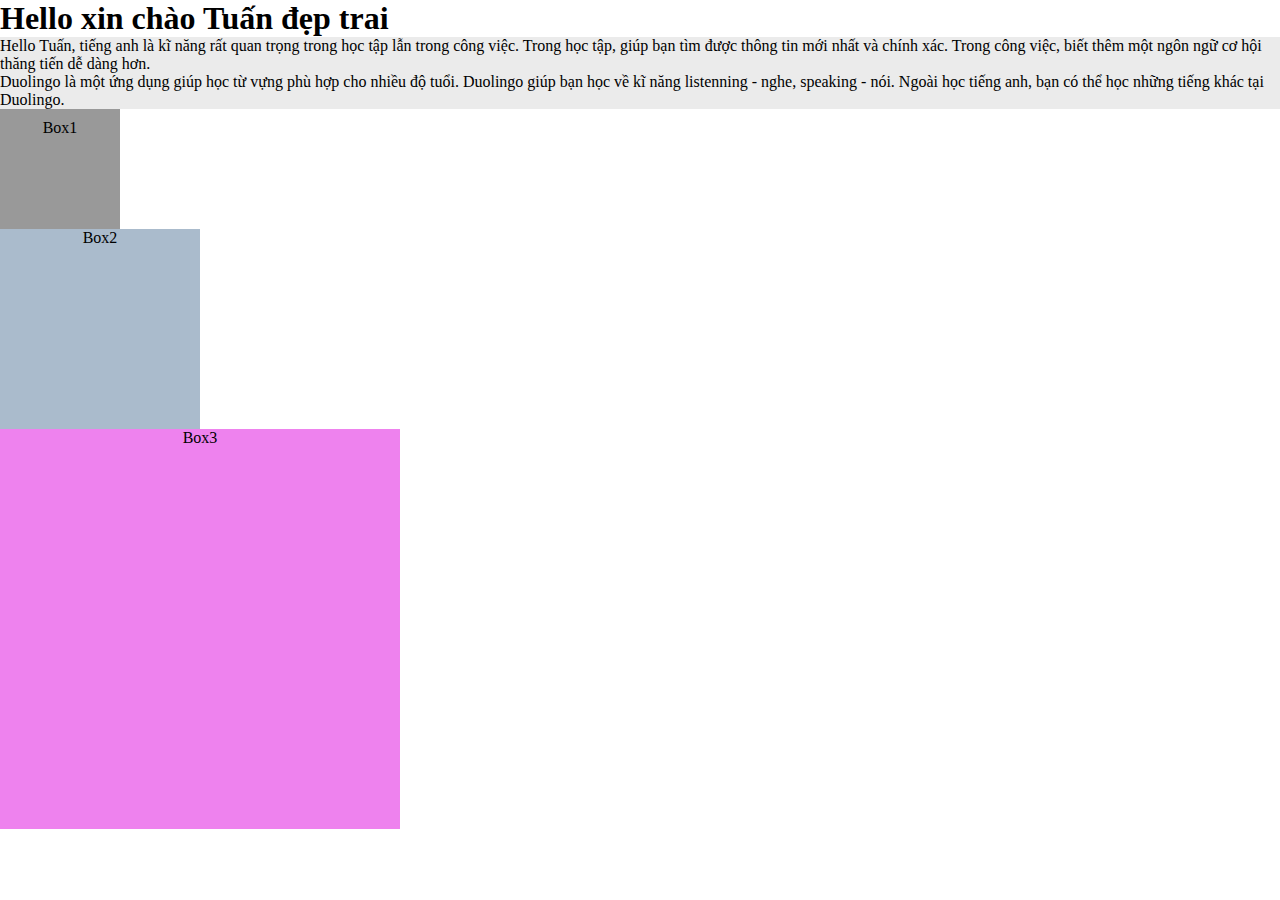
<file: index.html>
<!DOCTYPE html>
<html>
    <head>
     <title>Tự học web</title>
     <meta charset="UTF-8">
     <link rel="stylesheet" href="style.css">
     <style>
        .container::after{
            width: 150px;
            height: 100px;
            background-color: aqua;
        }

        .box{
            text-align: center;
        }
        .box1{
            width: 100px;
            height: 100px;
            background-color: #999;
            border: 10px;
            padding: 10px;
        }

        .box2{
            width: 200px;
            height: 200px;
            background-color: #ABC;
        }
        .box3{
            width: 400px;
            height: 400px;
            background-color: violet;
            text-align: center;
        }
     </style>
    </head>

    <body>
        <h1>Hello xin chào Tuấn đẹp trai</h1>
        <div class="container"></div>
        <div class="content">
            <p>Hello Tuấn, tiếng anh là kĩ năng rất quan trọng trong học tập lẫn trong công việc. Trong học tập, giúp bạn tìm được thông tin mới nhất và chính xác. Trong công việc, biết thêm một ngôn ngữ cơ hội thăng tiến dễ dàng hơn.</p>
            <p>Duolingo là một ứng dụng giúp học từ vựng phù hợp cho nhiều độ tuổi. Duolingo giúp bạn học về kĩ năng listenning - nghe, speaking - nói. Ngoài học tiếng anh, bạn có thể học những tiếng khác tại Duolingo.</p>
        </div>

        <div class="box box1">Box1</div>
        <div class="box box2">Box2</div>
        <div class="box box3">Box3</div>
    </body>
</html>
</file>
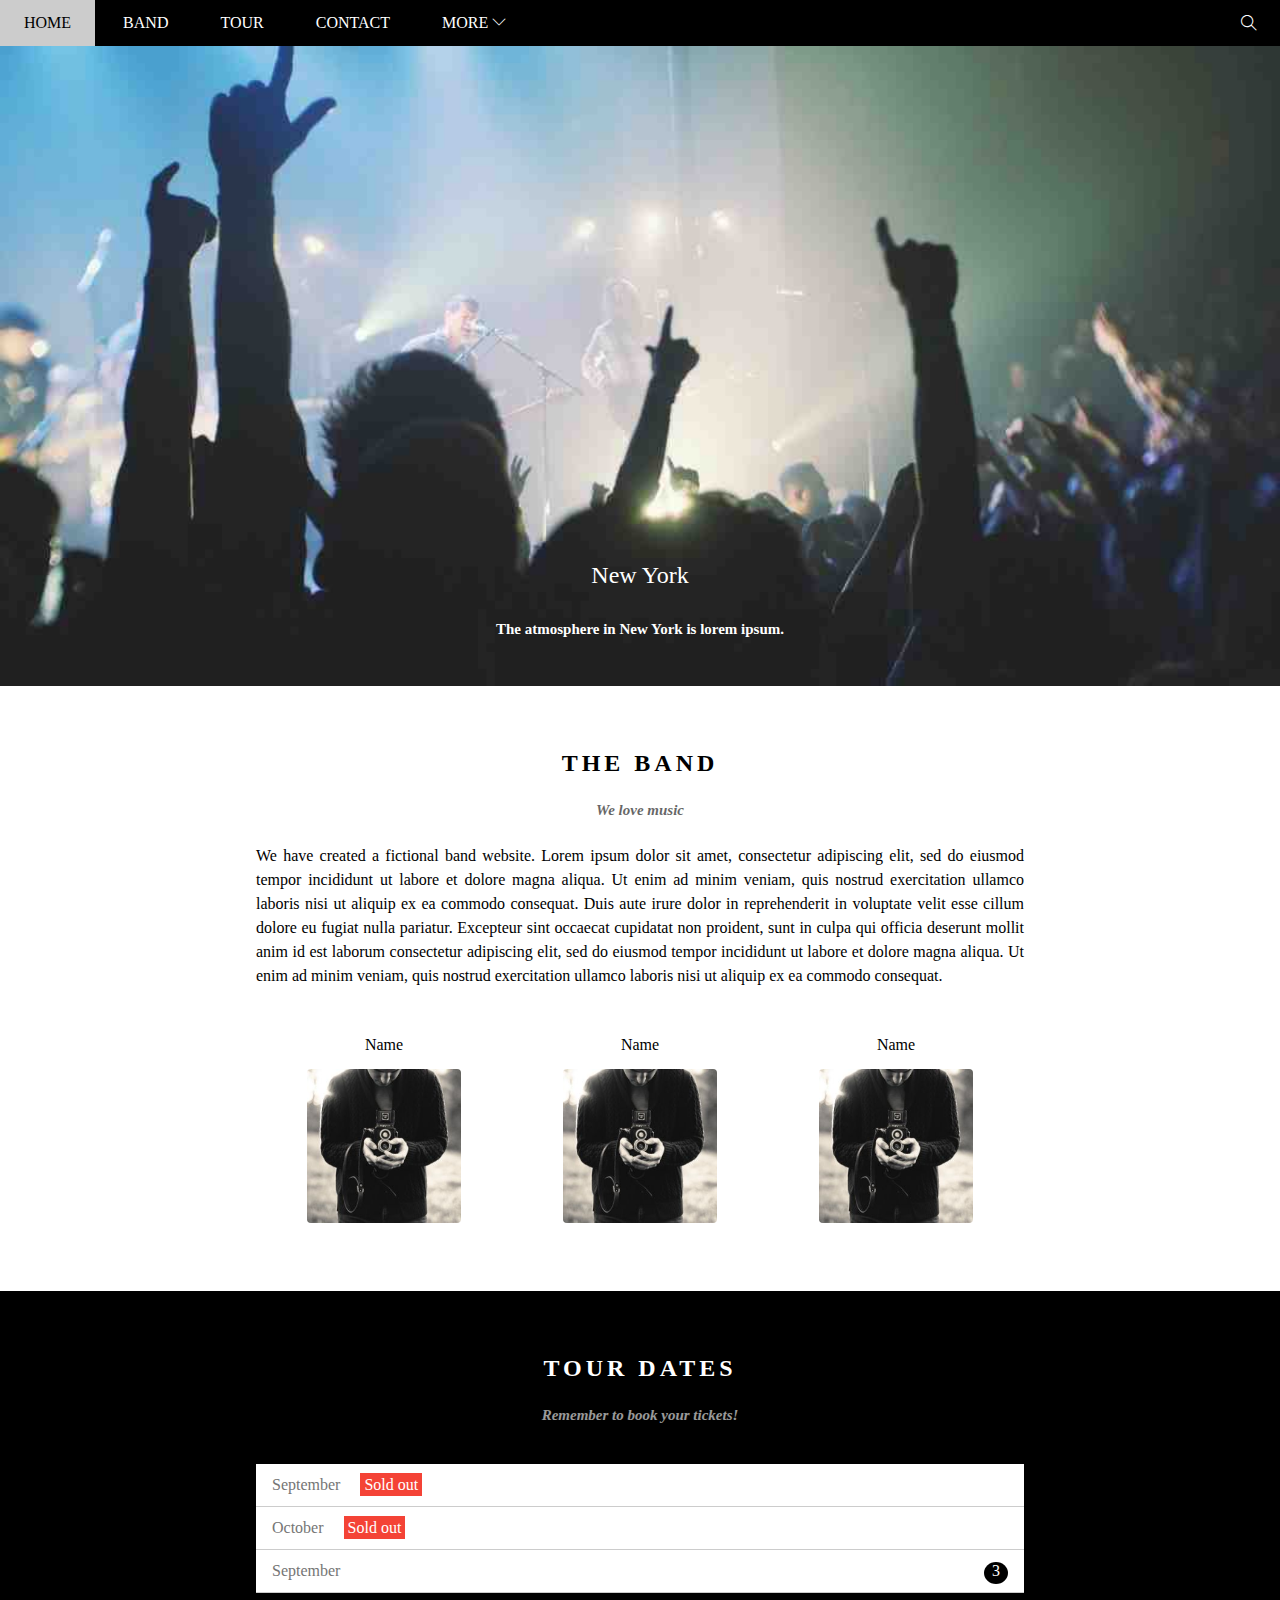
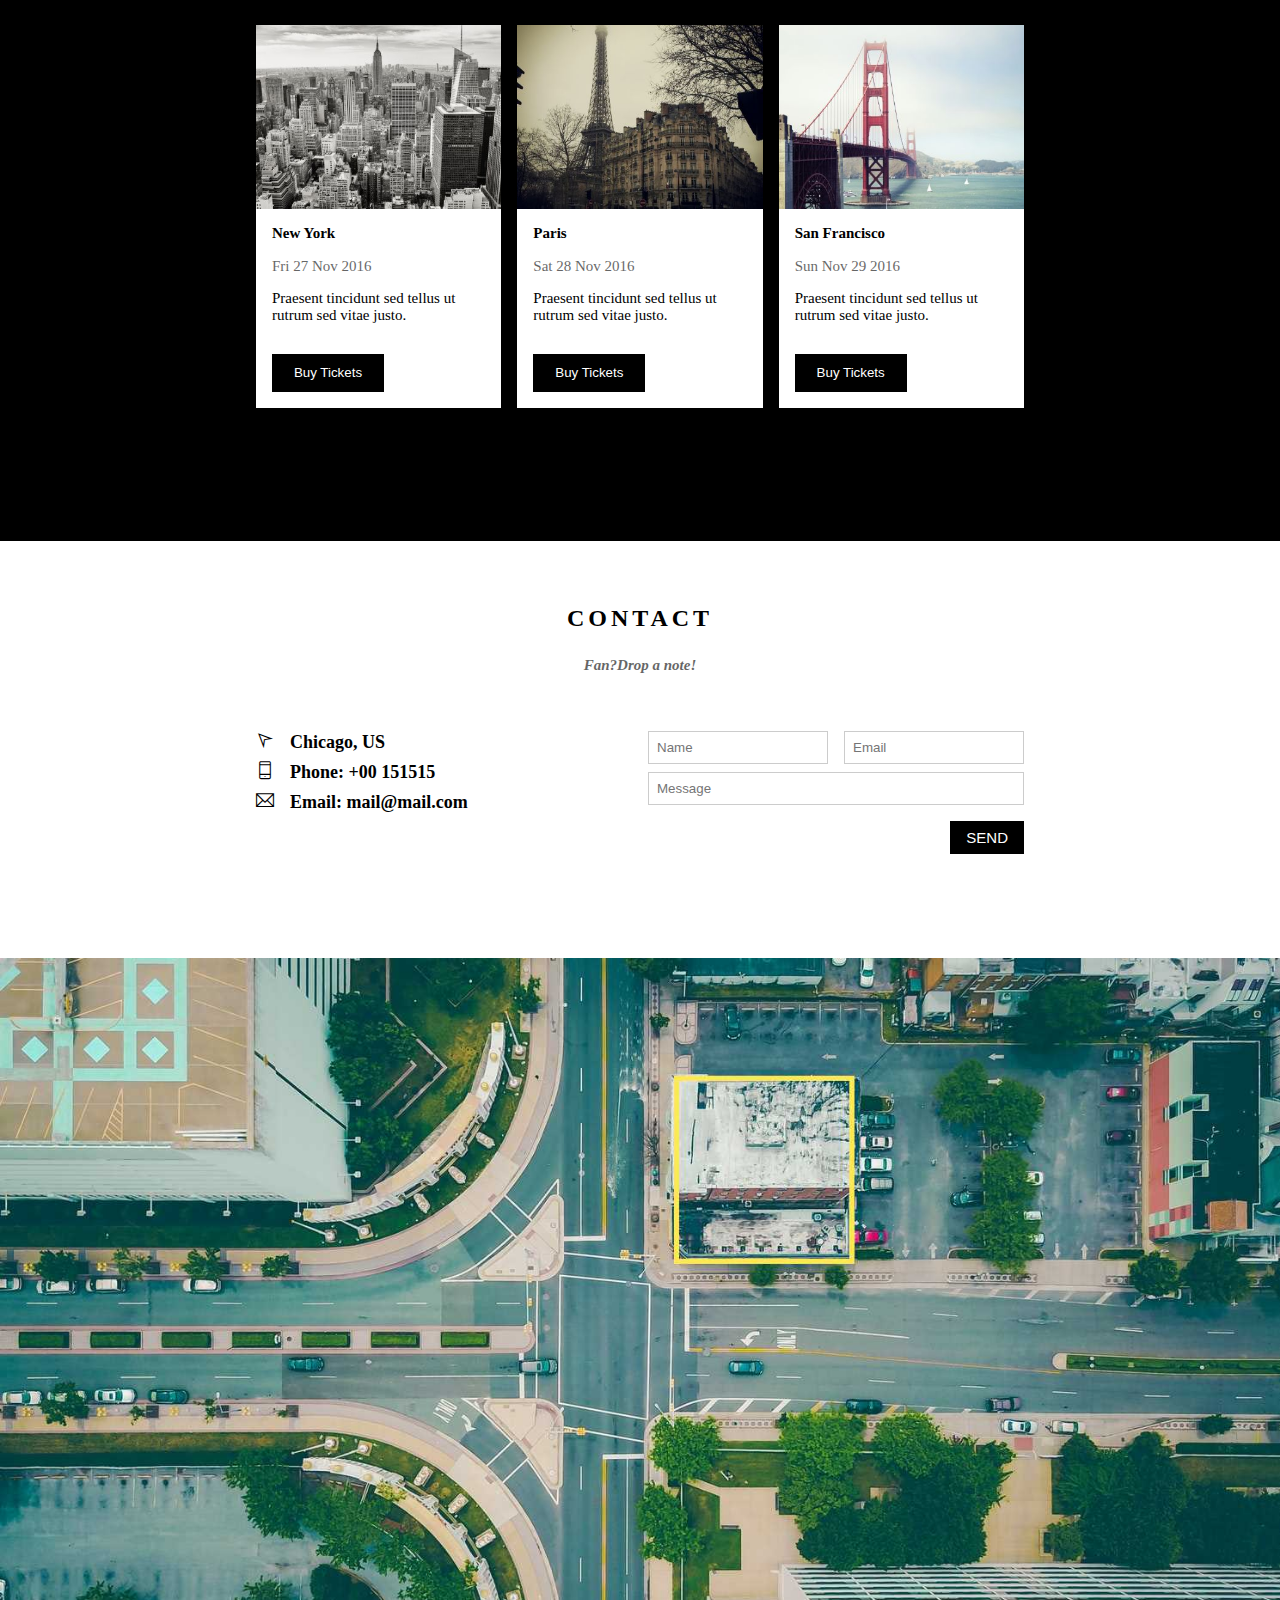
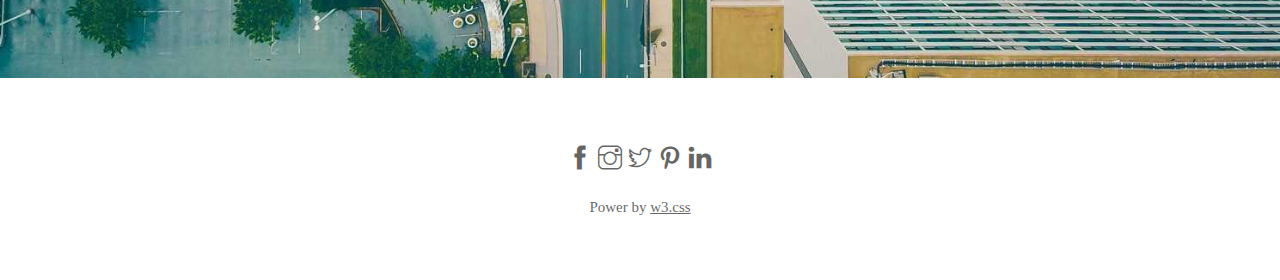
<file: F8_Shop_rework/index.html>
<!DOCTYPE html>
<html lang="en">

<head>
    <meta charset="UTF-8">
    <meta http-equiv="X-UA-Compatible" content="IE=edge">
    <meta name="viewport" content="width=device-width, initial-scale=1.0">
    <link rel="stylesheet" href="./assets/css/style.css">
    <!-- Link file responsive ở phía sau file style.css để tránh hiện tượng
         file responsive bị file style.css ghi đè -->
    <link rel="stylesheet" href="./assets/css/responsive.css">
    <link rel="stylesheet" href="../Week_2/Web_the_band/assets/themify-icons/themify-icons.css">
    <title></title>
</head>

<body>
    <div class="main">

        <!-- Begin Header -->
    
        <div class="header max-width-100">
    
            <ul id="nav" class="max-width-100">
                <li><a href="#">Home</a></li>
                <li><a href="#band">Band</a></li>
                <li><a href="#tour-dates">Tour</a></li>
                <li><a href="#contact">Contact</a></li>
                <li>
                    <a href="">
                        More
                        <i class="ti-angle-down"></i>
                    </a>
                    <ul id="subnav">
                        <li><a href="#">Merchadise</a></li>
                        <li><a href="#">Extras</a></li>
                        <li><a href="#">Media</a></li>
                    </ul>
                </li>
                <!-- Search Btn -->
                <a href="" class="search-btn">
                    <i class="ti-search"></i>
                </a href="">
                
                <!-- Menu Bar -->
                <a href="" class="menu-bar">
                    <i class="ti-menu"></i>
                </a>
            </ul>
            
        </div>
        <!-- End Header -->
    
        <!-- Begin Slider -->
        <div class="slider ">
            <div class="slider-head">
                <h2 class="slider-head-1">New York</h2>
                <h2 class="slider-head-2">The atmosphere in New York is lorem ipsum.</h2>
            </div>
        </div>
    
        <div class="content max-width-100" id="band">
            <div class="content-section">
                <h2 class="content-heading">The band</h2>
                <h2 class="content-sub-heading">We love music</h2>
                <p id="content-paragraph">We have created a fictional band website. Lorem ipsum dolor sit amet, consectetur
                    adipiscing elit, sed do eiusmod tempor incididunt ut labore et dolore magna aliqua. Ut enim ad minim
                    veniam, quis nostrud exercitation ullamco laboris nisi ut aliquip ex ea commodo consequat. Duis aute
                    irure dolor in reprehenderit in voluptate velit esse cillum dolore eu fugiat nulla pariatur. Excepteur
                    sint occaecat cupidatat non proident, sunt in culpa qui officia deserunt mollit anim id est laborum
                    consectetur adipiscing elit, sed do eiusmod tempor incididunt ut labore et dolore magna aliqua. Ut enim
                    ad minim veniam, quis nostrud exercitation ullamco laboris nisi ut aliquip ex ea commodo consequat.</p>
    
                <div class="members-list">
                    <div class="member-inf text-center">
                        <p id="member-name">Name</p>
                        <img id="member-img" src="../Week_2/Web_the_band/assets/img/band_member/member_1.jpg"
                            alt="name member">
                    </div>
    
                    <div class="member-inf text-center">
                        <p id="member-name">Name</p>
                        <img id="member-img" src="../Week_2/Web_the_band/assets/img/band_member/member_1.jpg"
                            alt="name member">
                    </div>
    
                    <div class="member-inf text-center">
                        <p id="member-name">Name</p>
                        <img id="member-img" src="../Week_2/Web_the_band/assets/img/band_member/member_1.jpg"
                            alt="name member">
                    </div>
                    <!-- <div class="clear"></div> -->
                </div>
            </div>
    
            <!-- Tour Dates -->
    
            <div class="tour-dates" id="tour-dates">
                <div class="content-section">
                    <h2 class="content-heading text-white">Tour Dates</h2>
                    <h2 class="content-sub-heading text-white">Remember to book your tickets!</h2>
    
                    <!-- Ticket list -->
                    <ul class="tickets-list">
                        <li>September <span class="sold-out">Sold out</span></li>
                        <li>October <span class="sold-out">Sold out</span></li>
                        <li>September <span id="ticket-quantity">3</span> </li>
                    </ul>
    
                    <!-- Places -->
                <div class="tour-places">
    
                    <div class="tour-place">
                        <img class="place-img" src="../Week_2/Web_the_band/assets/img/tour_places/newyork.jpg" alt="New York">
                        <div class="place-inf">
                            <h2 class="place">New York</h2>
                            <h2 class="time">Fri 27 Nov 2016</h2>
                            <h2 class="description">Praesent tincidunt sed tellus ut rutrum sed vitae justo.</h2>
                            <button class="buy-ticket js-buy-ticket">Buy Tickets</button>
                        </div>
                    </div>
    
                    <div class="tour-place">
                        <img class="place-img" src="../Week_2/Web_the_band/assets/img/tour_places/paris.jpg" alt="Paris">
                        <div class="place-inf">
                            <h2 class="place">Paris</h2>
                            <h2 class="time">Sat 28 Nov 2016</h2>
                            <h2 class="description">Praesent tincidunt sed tellus ut rutrum sed vitae justo.</h2>
                            <button class="buy-ticket js-buy-ticket">Buy Tickets</button>
                        </div>
                    </div>
    
                    <div class="tour-place">
                        <img class="place-img" src="../Week_2/Web_the_band/assets/img/tour_places/sanfran.jpg" alt="San Francisco">
                        <div class="place-inf">
                            <h2 class="place">San Francisco</h2>
                            <h2 class="time">Sun Nov 29 2016</h2>
                            <h2 class="description">Praesent tincidunt sed tellus ut rutrum sed vitae justo.</h2>
                            <button class="buy-ticket js-buy-ticket">Buy Tickets</button>
                        </div>
                    </div>
                    <div class="clear"></div>
                </div>
            </div>
                </div>
    
    
                
    
            <!-- Buy ticket modal -->
            <div class="modal js-modal">
                <div class="modal-container js-modal-container">
                    <div class="modal-close js-modal-close">
                        <i class="ti-close"></i>
                    </div>
    
                    <div class="modal-header">
                        <i class="ti-bag"></i>
                        Tickets
                    </div>
    
                    <div class="modal-body">
                        <label class="modal-label" for="shopping-cart">
                            <i class="ti-shopping-cart" ></i>
                            Tickets, 15$ per person
                        </label>
                        <input id="shopping-cart" class="modal-input" type="text" placeholder="How many?">
    
                        <label class="modal-label" for="user">
                            <i class="ti-user" ></i>
                            Send to
                        </label>
                        <input id="user" class="modal-input" type="text" placeholder="Enter email">
    
                        <button id="pay-tickets">
                            Pay
                            <i class="ti-check"></i>
                        </button>
    
                        <div class="modal-help">
                            Need <a href="">help?</a>
                        </div>
                    </div>
                </div>
            </div>
            <!-- Contact -->
            <div class="contact" id="contact">
                <div class="content-section">
                    <h2 class="content-heading">Contact</h2>
                    <h2 class="content-sub-heading">Fan?Drop a note!</h2>
                    
                    <div class="contact-body">
                        <div class="row">
                            <div class="col col-half">
                                <p><i class="ti-location-arrow contact-icon"></i>Chicago, US</p>
                                <p><i class="ti-mobile contact-icon"></i>Phone: +00 151515</p>
                                <p><i class="ti-email contact-icon"></i>Email: mail@mail.com</p>
                            </div>
                            <div class="col col-half">
                            <form action="">
                                <div class="row">
                                    <div class="col col-half">
                                        <input type="text" placeholder="Name" required  class="form-control">
                                    </div>
    
                                    <div class="col col-half">
                                        <input type="email" placeholder="Email" required  class="form-control">
                                    </div>
                                </div>
                                <div class="row">
                                    <div class="col col-full">
                                        <input type="text" placeholder="Message" required class="form-control">
                                    </div>
                                </div>
                                <button class="contact-send-btn" type="submit">SEND</button>
                            </form>
    
                            
                            </div>
                        </div>
                    </div>
                    
                </div>  
            </div>
    
            <!-- Image -->
            <div class="img-place">
                <img src="./assets/img/img-place/map.jpg" alt="">
            </div>
    
            <!-- Footer -->
            <div class="footer">
                <div class="footer-icon">
                    <a href=""><i class="ti-facebook"></i></a>
                    <a href=""><i class="ti-instagram"></i></a>
                    <a href=""><i class="ti-twitter"></i></a>
                    <a href=""><i class="ti-pinterest"></i></a>
                    <a href=""><i class="ti-linkedin"></i></a>
                </div>
    
                <div class="footer-power">Power by <a href="">w3.css</a></div>
            </div>
        </div>
    
        <script>
            const buyBtns = document.querySelectorAll('.js-buy-ticket')
            const modal = document.querySelector('.js-modal')
            const modalClose = document.querySelector('.js-modal-close')
            const modalContainer = document.querySelector('.js-modal-container')
    
            // Hàm hiển thị ra cửa sổ mua vé khi click vào buy tickets
            function showBuyTickets(){
                modal.classList.add('open')
            }
    
            // Hàm bấm vào dấu x thì nó mất cửa số mua vé
            function hideBuyTickets(){
                modal.classList.remove('open')
            }
    
            // nghe hành vi click vào nút Buy Tickets
            for(const buyBtn of buyBtns ) {
                buyBtn.addEventListener('click', showBuyTickets)
            }
    
            // Nghe hành vi click vào nút x tắt cửa sổ mua vé
            modalClose.addEventListener('click', hideBuyTickets)
    
            modal.addEventListener('click', hideBuyTickets)
    
            modalContainer.addEventListener('click', function (event) {
                event.stopPropagation()
            })
        </script>
    

    </div>    

</body>

</html>
</file>
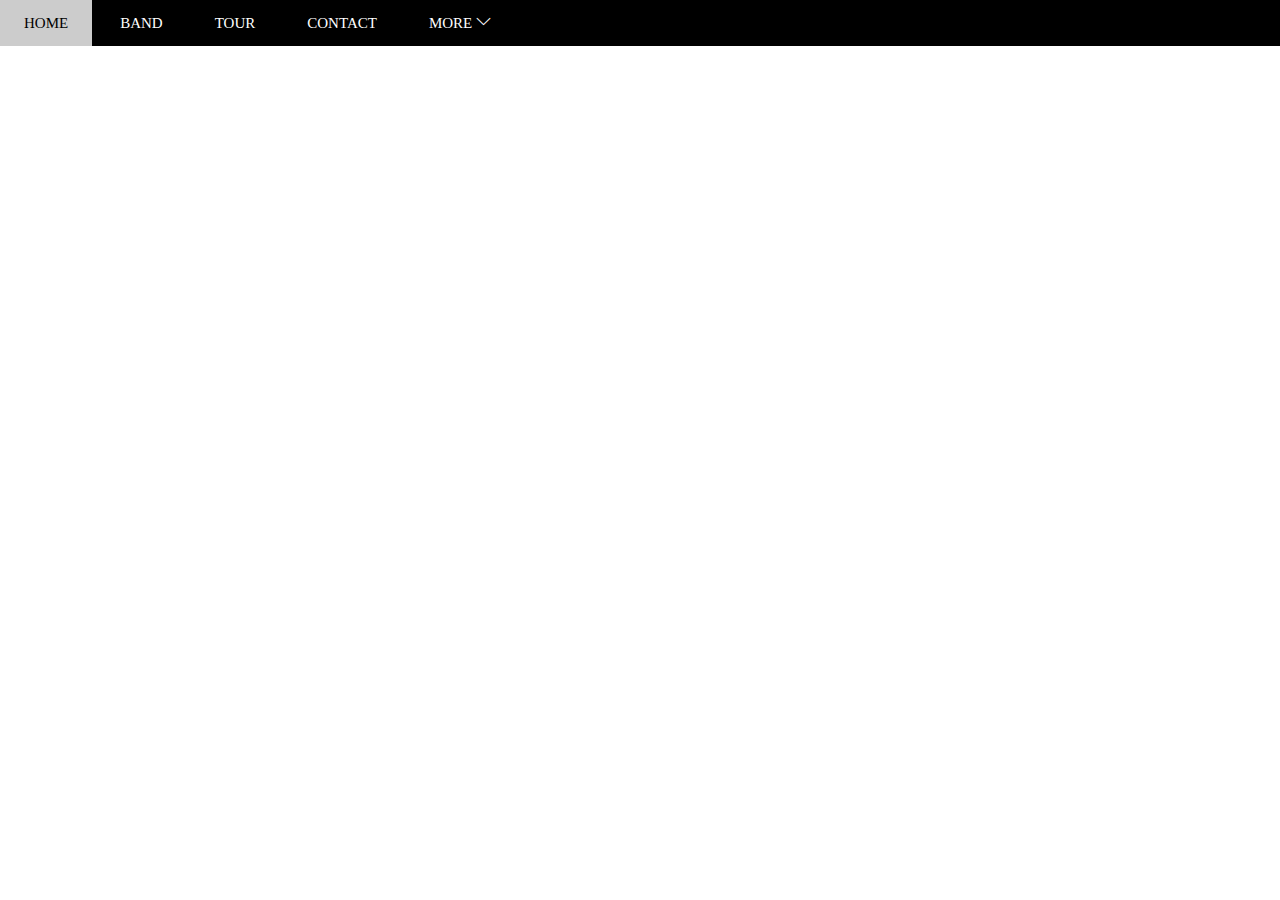
<file: Week_1/index.html>
<!DOCTYPE html>
<html lang="en">
<head>
    <meta charset="UTF-8">
    <meta http-equiv="X-UA-Compatible" content="IE=edge">
    <meta name="viewport" content="width=device-width, initial-scale=1.0">
    <title>Web the band w3school</title>
    <link rel="stylesheet" href="./style.css">
    <link rel="stylesheet" href="../Week_2/Web_the_band/assets/themify-icons/themify-icons.css">
</head>
<body>
    
    <!-- Begin Header -->
    <div class="header">
        <div class="nav">
            <div class="nav-btn "><a class="btn-hover" href="">Home</a></div>
            <div class="nav-btn "><a class="btn-hover" href="">Band</a></div>
            <div class="nav-btn "><a class="btn-hover" href="">Tour</a></div>
            <div class="nav-btn "><a class="btn-hover" href="">Contact</a></div>
            <div class="nav-btn btn-hover">
              <a class="btn-hover" href="">More <i class="ti-angle-down"></i></a>
              <div class="subnav">
                <div class="subnav-btn"><a class="btn-hover" href="">Merchadise</a></div>
                <div class="subnav-btn"><a class="btn-hover" href="">Extras</a></div>
                <div class="subnav-btn"><a class="btn-hover" href="">Media</a></div>
              </div>
            </div>
        </div>
    </div>
    <!-- End Header -->

    <!-- Begin slider -->
    <div class="slider"></div>
    <!-- End slider -->
</body>
</html>
</file>
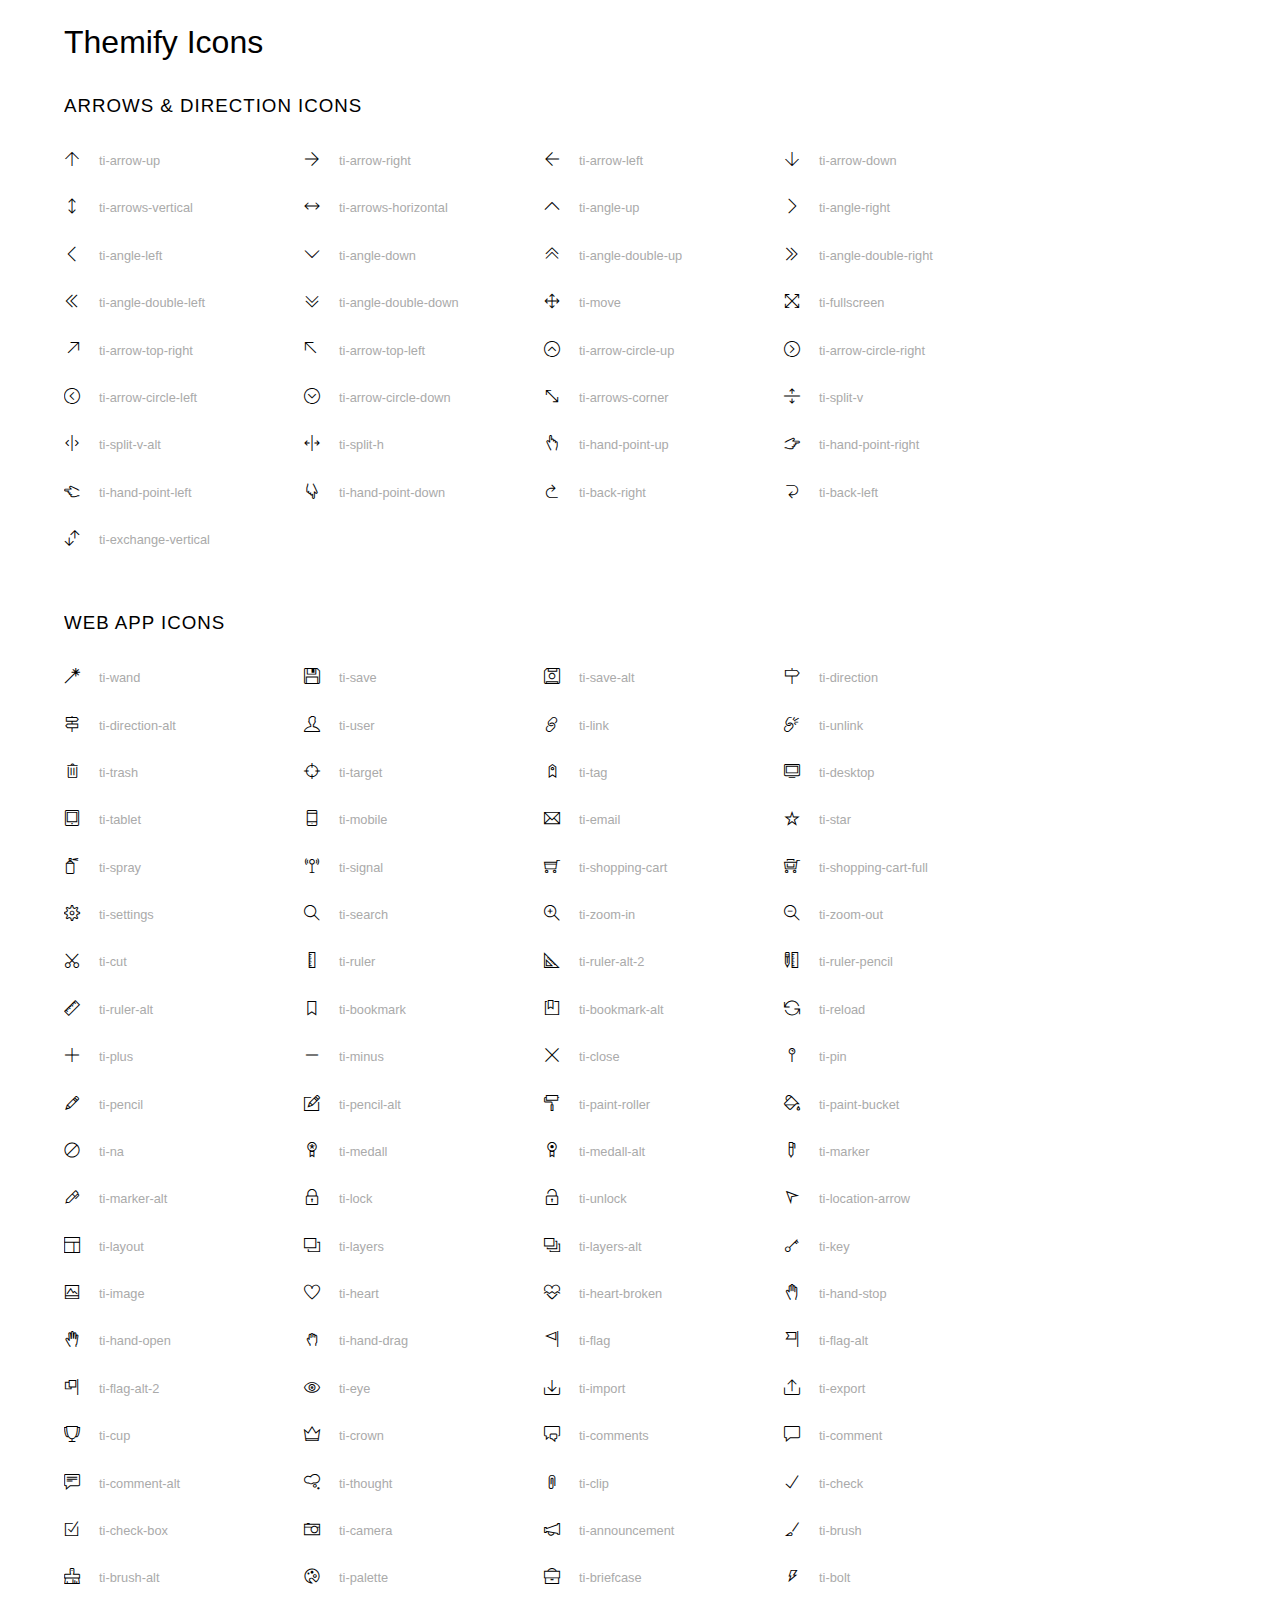
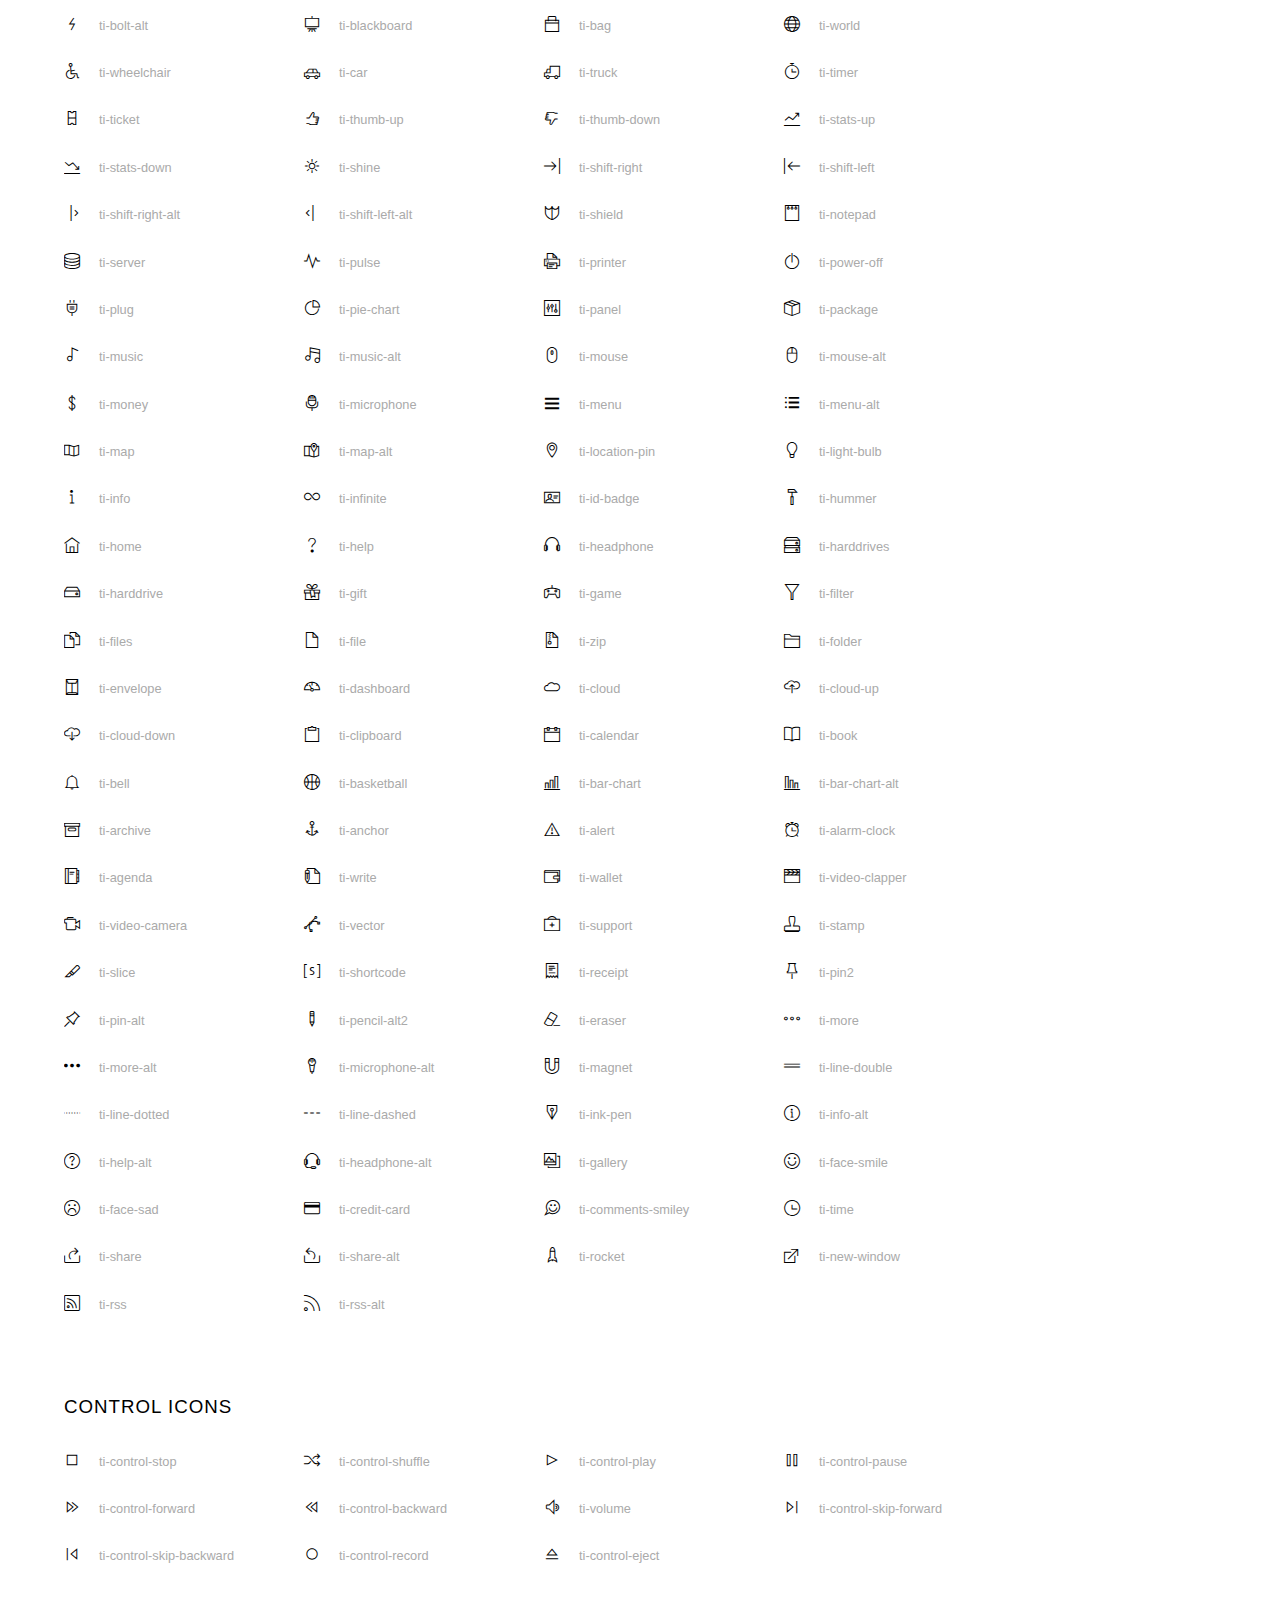
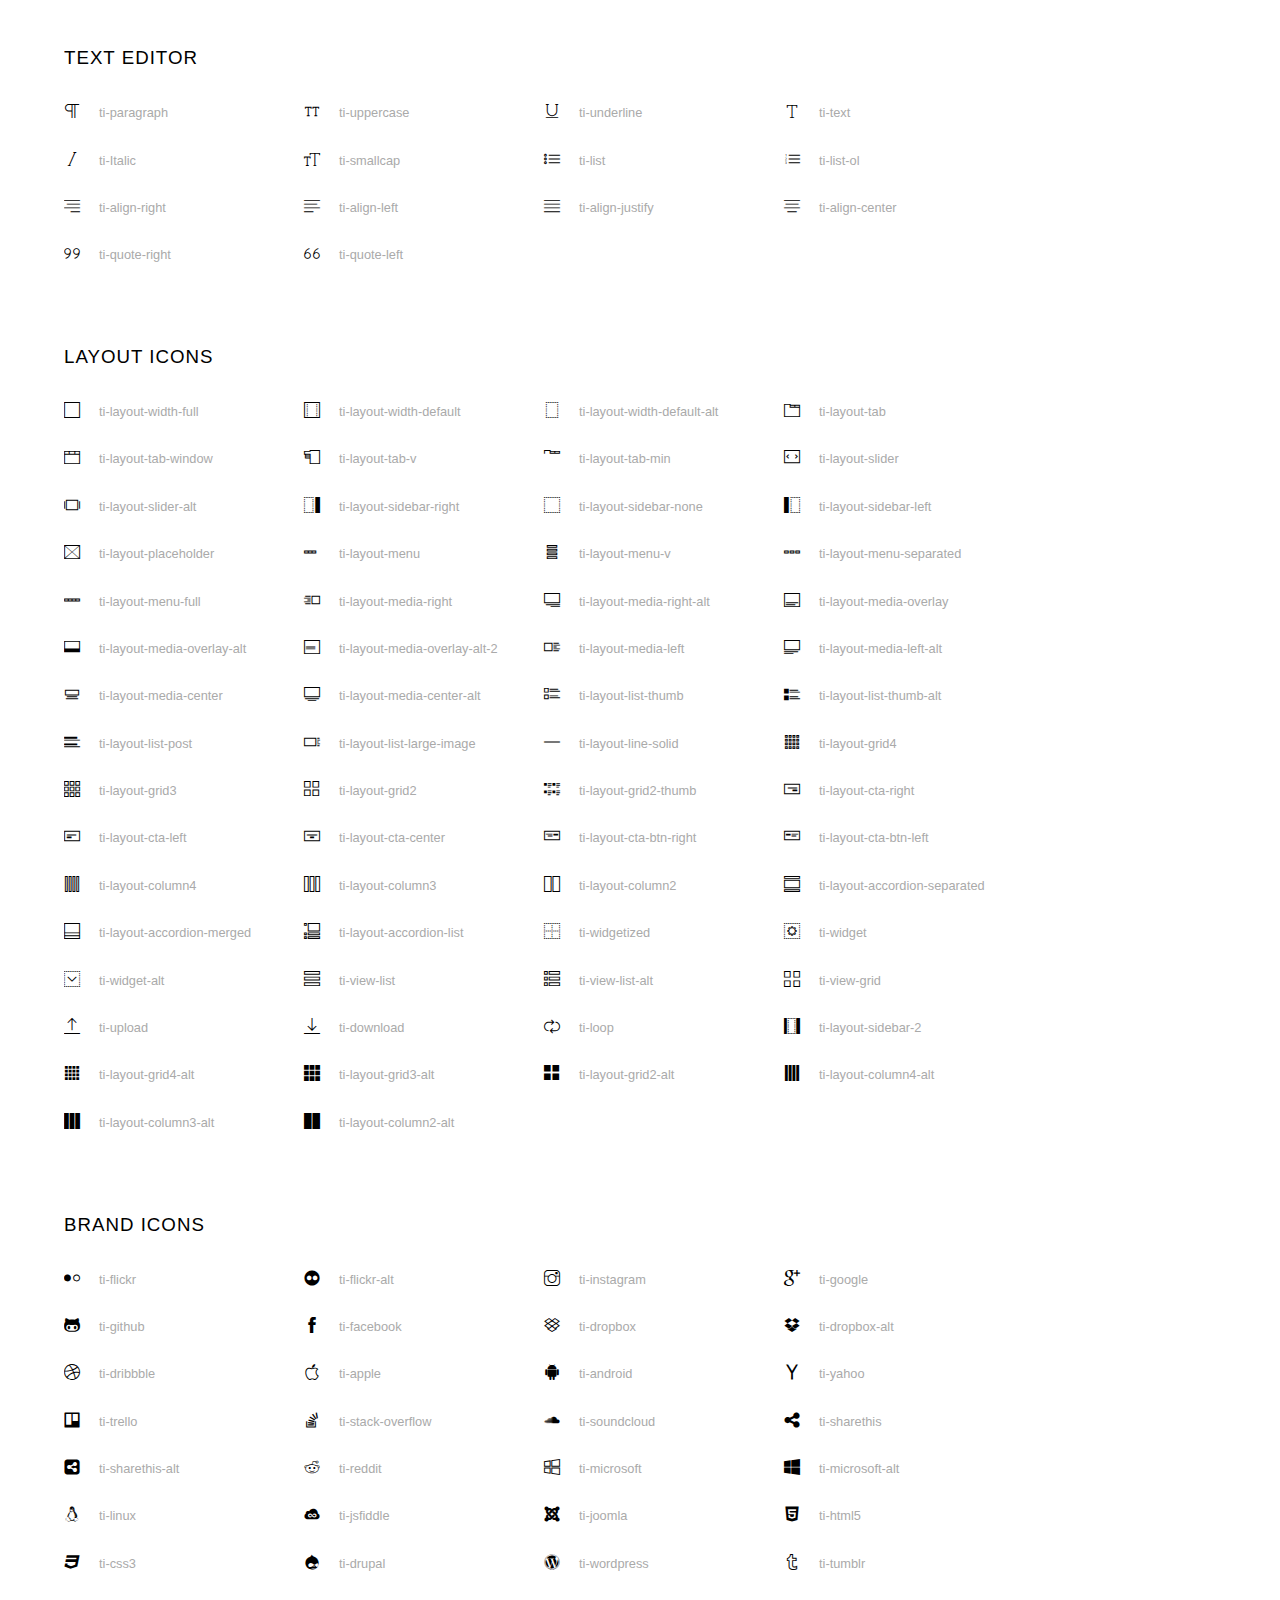
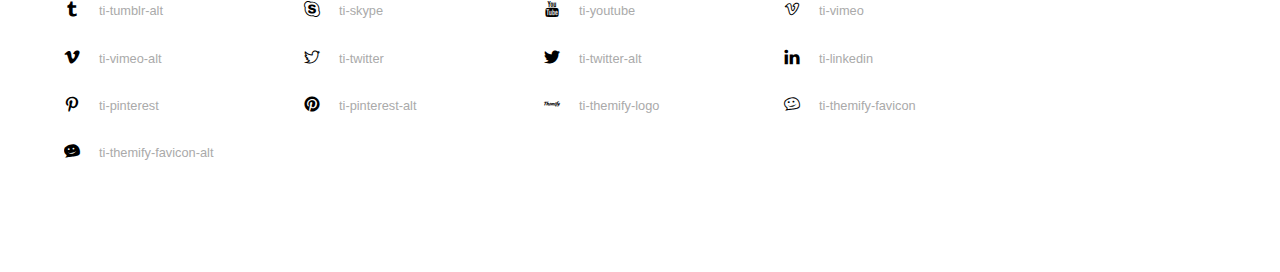
<file: Week_2/Web_the_band/assets/themify-icons/index.html>
<!doctype html>
<html>
<head>
	<meta charset="utf-8">
	<title>Themify Icon Font</title>
	<meta name="viewport" content="width=device-width">
	<link rel="stylesheet" href="demo-files/demo.css">
	<link rel="stylesheet" href="themify-icons.css">
	<!--[if lt IE 8]><!-->
	<link rel="stylesheet" href="ie7/ie7.css">
	<!--<![endif]-->
</head>
<body>
	<h1>Themify Icons</h1>

	<div class="icon-section">

		<div class="icon-section">
			<h3>Arrows &amp; Direction Icons </h3>

			<div class="icon-container">
				<span class="ti-arrow-up"></span><span class="icon-name"> ti-arrow-up</span>
			</div>
			<div class="icon-container">
				<span class="ti-arrow-right"></span><span class="icon-name"> ti-arrow-right</span>
			</div>
			<div class="icon-container">
				<span class="ti-arrow-left"></span><span class="icon-name"> ti-arrow-left</span>
			</div>
			<div class="icon-container">
				<span class="ti-arrow-down"></span><span class="icon-name"> ti-arrow-down</span>
			</div>
			<div class="icon-container">
				<span class="ti-arrows-vertical"></span><span class="icon-name"> ti-arrows-vertical</span>
			</div>
			<div class="icon-container">
				<span class="ti-arrows-horizontal"></span><span class="icon-name"> ti-arrows-horizontal</span>
			</div>
			<div class="icon-container">
				<span class="ti-angle-up"></span><span class="icon-name"> ti-angle-up</span>
			</div>
			<div class="icon-container">
				<span class="ti-angle-right"></span><span class="icon-name"> ti-angle-right</span>
			</div>
			<div class="icon-container">
				<span class="ti-angle-left"></span><span class="icon-name"> ti-angle-left</span>
			</div>
			<div class="icon-container">
				<span class="ti-angle-down"></span><span class="icon-name"> ti-angle-down</span>
			</div>	
			<div class="icon-container">
				<span class="ti-angle-double-up"></span><span class="icon-name"> ti-angle-double-up</span>
			</div>
			<div class="icon-container">
				<span class="ti-angle-double-right"></span><span class="icon-name"> ti-angle-double-right</span>
			</div>
			<div class="icon-container">
				<span class="ti-angle-double-left"></span><span class="icon-name"> ti-angle-double-left</span>
			</div>
			<div class="icon-container">
				<span class="ti-angle-double-down"></span><span class="icon-name"> ti-angle-double-down</span>
			</div>					
			<div class="icon-container">
				<span class="ti-move"></span><span class="icon-name"> ti-move</span>
			</div>
			<div class="icon-container">
				<span class="ti-fullscreen"></span><span class="icon-name"> ti-fullscreen</span>
			</div>
			<div class="icon-container">
				<span class="ti-arrow-top-right"></span><span class="icon-name"> ti-arrow-top-right</span>
			</div>
			<div class="icon-container">
				<span class="ti-arrow-top-left"></span><span class="icon-name"> ti-arrow-top-left</span>
			</div>
			<div class="icon-container">
				<span class="ti-arrow-circle-up"></span><span class="icon-name"> ti-arrow-circle-up</span>
			</div>
			<div class="icon-container">
				<span class="ti-arrow-circle-right"></span><span class="icon-name"> ti-arrow-circle-right</span>
			</div>
			<div class="icon-container">
				<span class="ti-arrow-circle-left"></span><span class="icon-name"> ti-arrow-circle-left</span>
			</div>
			<div class="icon-container">
				<span class="ti-arrow-circle-down"></span><span class="icon-name"> ti-arrow-circle-down</span>
			</div>
			<div class="icon-container">
				<span class="ti-arrows-corner"></span><span class="icon-name"> ti-arrows-corner</span>
			</div>
			<div class="icon-container">
				<span class="ti-split-v"></span><span class="icon-name"> ti-split-v</span>
			</div>

			<div class="icon-container">
				<span class="ti-split-v-alt"></span><span class="icon-name"> ti-split-v-alt</span>
			</div>
			<div class="icon-container">
				<span class="ti-split-h"></span><span class="icon-name"> ti-split-h</span>
			</div>
			<div class="icon-container">
				<span class="ti-hand-point-up"></span><span class="icon-name"> ti-hand-point-up</span>
			</div>
			<div class="icon-container">
				<span class="ti-hand-point-right"></span><span class="icon-name"> ti-hand-point-right</span>
			</div>
			<div class="icon-container">
				<span class="ti-hand-point-left"></span><span class="icon-name"> ti-hand-point-left</span>
			</div>
			<div class="icon-container">
				<span class="ti-hand-point-down"></span><span class="icon-name"> ti-hand-point-down</span>
			</div>
			<div class="icon-container">
				<span class="ti-back-right"></span><span class="icon-name"> ti-back-right</span>
			</div>
			<div class="icon-container">
				<span class="ti-back-left"></span><span class="icon-name"> ti-back-left</span>
			</div>
			<div class="icon-container">
				<span class="ti-exchange-vertical"></span><span class="icon-name"> ti-exchange-vertical</span>
			</div>

		</div> <!-- Arrows Icons -->



		<h3>Web App Icons</h3>
		
		<div class="icon-section">

			<div class="icon-container">
				<span class="ti-wand"></span><span class="icon-name"> ti-wand</span>
			</div>
			<div class="icon-container">
				<span class="ti-save"></span><span class="icon-name"> ti-save</span>
			</div>
			<div class="icon-container">
				<span class="ti-save-alt"></span><span class="icon-name"> ti-save-alt</span>
			</div>

			<div class="icon-container">
				<span class="ti-direction"></span><span class="icon-name"> ti-direction</span>
			</div>
			<div class="icon-container">
				<span class="ti-direction-alt"></span><span class="icon-name"> ti-direction-alt</span>
			</div>
			<div class="icon-container">
				<span class="ti-user"></span><span class="icon-name"> ti-user</span>
			</div>
			<div class="icon-container">
				<span class="ti-link"></span><span class="icon-name"> ti-link</span>
			</div>
			<div class="icon-container">
				<span class="ti-unlink"></span><span class="icon-name"> ti-unlink</span>
			</div>
			<div class="icon-container">
				<span class="ti-trash"></span><span class="icon-name"> ti-trash</span>
			</div>
			<div class="icon-container">
				<span class="ti-target"></span><span class="icon-name"> ti-target</span>
			</div>
			<div class="icon-container">
				<span class="ti-tag"></span><span class="icon-name"> ti-tag</span>
			</div>
			<div class="icon-container">
				<span class="ti-desktop"></span><span class="icon-name"> ti-desktop</span>
			</div>
			<div class="icon-container">
				<span class="ti-tablet"></span><span class="icon-name"> ti-tablet</span>
			</div>
			<div class="icon-container">
				<span class="ti-mobile"></span><span class="icon-name"> ti-mobile</span>
			</div>
			<div class="icon-container">
				<span class="ti-email"></span><span class="icon-name"> ti-email</span>
			</div>	
			<div class="icon-container">
				<span class="ti-star"></span><span class="icon-name"> ti-star</span>
			</div>
			<div class="icon-container">
				<span class="ti-spray"></span><span class="icon-name"> ti-spray</span>
			</div>
			<div class="icon-container">
				<span class="ti-signal"></span><span class="icon-name"> ti-signal</span>
			</div>
			<div class="icon-container">
				<span class="ti-shopping-cart"></span><span class="icon-name"> ti-shopping-cart</span>
			</div>
			<div class="icon-container">
				<span class="ti-shopping-cart-full"></span><span class="icon-name"> ti-shopping-cart-full</span>
			</div>
			<div class="icon-container">
				<span class="ti-settings"></span><span class="icon-name"> ti-settings</span>
			</div>
			<div class="icon-container">
				<span class="ti-search"></span><span class="icon-name"> ti-search</span>
			</div>
			<div class="icon-container">
				<span class="ti-zoom-in"></span><span class="icon-name"> ti-zoom-in</span>
			</div>
			<div class="icon-container">
				<span class="ti-zoom-out"></span><span class="icon-name"> ti-zoom-out</span>
			</div>
			<div class="icon-container">
				<span class="ti-cut"></span><span class="icon-name"> ti-cut</span>
			</div>
			<div class="icon-container">
				<span class="ti-ruler"></span><span class="icon-name"> ti-ruler</span>
			</div>
			<div class="icon-container">
				<span class="ti-ruler-alt-2"></span><span class="icon-name"> ti-ruler-alt-2</span>
			</div>			
			<div class="icon-container">
				<span class="ti-ruler-pencil"></span><span class="icon-name"> ti-ruler-pencil</span>
			</div>
			<div class="icon-container">
				<span class="ti-ruler-alt"></span><span class="icon-name"> ti-ruler-alt</span>
			</div>
			<div class="icon-container">
				<span class="ti-bookmark"></span><span class="icon-name"> ti-bookmark</span>
			</div>
			<div class="icon-container">
				<span class="ti-bookmark-alt"></span><span class="icon-name"> ti-bookmark-alt</span>
			</div>
			<div class="icon-container">
				<span class="ti-reload"></span><span class="icon-name"> ti-reload</span>
			</div>
			<div class="icon-container">
				<span class="ti-plus"></span><span class="icon-name"> ti-plus</span>
			</div>
			<div class="icon-container">
				<span class="ti-minus"></span><span class="icon-name"> ti-minus</span>
			</div>
			<div class="icon-container">
				<span class="ti-close"></span><span class="icon-name"> ti-close</span>
			</div>			
			<div class="icon-container">
				<span class="ti-pin"></span><span class="icon-name"> ti-pin</span>
			</div>
			<div class="icon-container">
				<span class="ti-pencil"></span><span class="icon-name"> ti-pencil</span>
			</div>
					
		  	<div class="icon-container">
				<span class="ti-pencil-alt"></span><span class="icon-name"> ti-pencil-alt</span>
			</div>
			<div class="icon-container">
				<span class="ti-paint-roller"></span><span class="icon-name"> ti-paint-roller</span>
			</div>
			<div class="icon-container">
				<span class="ti-paint-bucket"></span><span class="icon-name"> ti-paint-bucket</span>
			</div>
			<div class="icon-container">
				<span class="ti-na"></span><span class="icon-name"> ti-na</span>
			</div>
			<div class="icon-container">
				<span class="ti-medall"></span><span class="icon-name"> ti-medall</span>
			</div>
			<div class="icon-container">
				<span class="ti-medall-alt"></span><span class="icon-name"> ti-medall-alt</span>
			</div>
			<div class="icon-container">
				<span class="ti-marker"></span><span class="icon-name"> ti-marker</span>
			</div>
			<div class="icon-container">
				<span class="ti-marker-alt"></span><span class="icon-name"> ti-marker-alt</span>
			</div>

			<div class="icon-container">
				<span class="ti-lock"></span><span class="icon-name"> ti-lock</span>
			</div>
			<div class="icon-container">
				<span class="ti-unlock"></span><span class="icon-name"> ti-unlock</span>
			</div>
			<div class="icon-container">
				<span class="ti-location-arrow"></span><span class="icon-name"> ti-location-arrow</span>
			</div>
			<div class="icon-container">
				<span class="ti-layout"></span><span class="icon-name"> ti-layout</span>
			</div>
			<div class="icon-container">
				<span class="ti-layers"></span><span class="icon-name"> ti-layers</span>
			</div>
			<div class="icon-container">
				<span class="ti-layers-alt"></span><span class="icon-name"> ti-layers-alt</span>
			</div>
			<div class="icon-container">
				<span class="ti-key"></span><span class="icon-name"> ti-key</span>
			</div>
			<div class="icon-container">
				<span class="ti-image"></span><span class="icon-name"> ti-image</span>
			</div>
			<div class="icon-container">
				<span class="ti-heart"></span><span class="icon-name"> ti-heart</span>
			</div>
			<div class="icon-container">
				<span class="ti-heart-broken"></span><span class="icon-name"> ti-heart-broken</span>
			</div>
			<div class="icon-container">
				<span class="ti-hand-stop"></span><span class="icon-name"> ti-hand-stop</span>
			</div>
			<div class="icon-container">
				<span class="ti-hand-open"></span><span class="icon-name"> ti-hand-open</span>
			</div>
			<div class="icon-container">
				<span class="ti-hand-drag"></span><span class="icon-name"> ti-hand-drag</span>
			</div>
			<div class="icon-container">
				<span class="ti-flag"></span><span class="icon-name"> ti-flag</span>
			</div>
			<div class="icon-container">
				<span class="ti-flag-alt"></span><span class="icon-name"> ti-flag-alt</span>
			</div>
			<div class="icon-container">
				<span class="ti-flag-alt-2"></span><span class="icon-name"> ti-flag-alt-2</span>
			</div>
			<div class="icon-container">
				<span class="ti-eye"></span><span class="icon-name"> ti-eye</span>
			</div>
			<div class="icon-container">
				<span class="ti-import"></span><span class="icon-name"> ti-import</span>
			</div>			
			<div class="icon-container">
				<span class="ti-export"></span><span class="icon-name"> ti-export</span>
			</div>
			<div class="icon-container">
				<span class="ti-cup"></span><span class="icon-name"> ti-cup</span>
			</div>
			<div class="icon-container">
				<span class="ti-crown"></span><span class="icon-name"> ti-crown</span>
			</div>
			<div class="icon-container">
				<span class="ti-comments"></span><span class="icon-name"> ti-comments</span>
			</div>
			<div class="icon-container">
				<span class="ti-comment"></span><span class="icon-name"> ti-comment</span>
			</div>
			<div class="icon-container">
				<span class="ti-comment-alt"></span><span class="icon-name"> ti-comment-alt</span>
			</div>
			<div class="icon-container">
				<span class="ti-thought"></span><span class="icon-name"> ti-thought</span>
			</div>			
			<div class="icon-container">
				<span class="ti-clip"></span><span class="icon-name"> ti-clip</span>
			</div>

			<div class="icon-container">
				<span class="ti-check"></span><span class="icon-name"> ti-check</span>
			</div>
			<div class="icon-container">
				<span class="ti-check-box"></span><span class="icon-name"> ti-check-box</span>
			</div>
			<div class="icon-container">
				<span class="ti-camera"></span><span class="icon-name"> ti-camera</span>
			</div>
			<div class="icon-container">
				<span class="ti-announcement"></span><span class="icon-name"> ti-announcement</span>
			</div>
			<div class="icon-container">
				<span class="ti-brush"></span><span class="icon-name"> ti-brush</span>
			</div>
			<div class="icon-container">
				<span class="ti-brush-alt"></span><span class="icon-name"> ti-brush-alt</span>
			</div>
			<div class="icon-container">
				<span class="ti-palette"></span><span class="icon-name"> ti-palette</span>
			</div>			
			<div class="icon-container">
				<span class="ti-briefcase"></span><span class="icon-name"> ti-briefcase</span>
			</div>
			<div class="icon-container">
				<span class="ti-bolt"></span><span class="icon-name"> ti-bolt</span>
			</div>
			<div class="icon-container">
				<span class="ti-bolt-alt"></span><span class="icon-name"> ti-bolt-alt</span>
			</div>
			<div class="icon-container">
				<span class="ti-blackboard"></span><span class="icon-name"> ti-blackboard</span>
			</div>
			<div class="icon-container">
				<span class="ti-bag"></span><span class="icon-name"> ti-bag</span>
			</div>
			<div class="icon-container">
				<span class="ti-world"></span><span class="icon-name"> ti-world</span>
			</div>
			<div class="icon-container">
				<span class="ti-wheelchair"></span><span class="icon-name"> ti-wheelchair</span>
			</div>
			<div class="icon-container">
				<span class="ti-car"></span><span class="icon-name"> ti-car</span>
			</div>
			<div class="icon-container">
				<span class="ti-truck"></span><span class="icon-name"> ti-truck</span>
			</div>
			<div class="icon-container">
				<span class="ti-timer"></span><span class="icon-name"> ti-timer</span>
			</div>
			<div class="icon-container">
				<span class="ti-ticket"></span><span class="icon-name"> ti-ticket</span>
			</div>
			<div class="icon-container">
				<span class="ti-thumb-up"></span><span class="icon-name"> ti-thumb-up</span>
			</div>
			<div class="icon-container">
				<span class="ti-thumb-down"></span><span class="icon-name"> ti-thumb-down</span>
			</div>

			<div class="icon-container">
				<span class="ti-stats-up"></span><span class="icon-name"> ti-stats-up</span>
			</div>
			<div class="icon-container">
				<span class="ti-stats-down"></span><span class="icon-name"> ti-stats-down</span>
			</div>
			<div class="icon-container">
				<span class="ti-shine"></span><span class="icon-name"> ti-shine</span>
			</div>
			<div class="icon-container">
				<span class="ti-shift-right"></span><span class="icon-name"> ti-shift-right</span>
			</div>
			<div class="icon-container">
				<span class="ti-shift-left"></span><span class="icon-name"> ti-shift-left</span>
			</div>

			<div class="icon-container">
				<span class="ti-shift-right-alt"></span><span class="icon-name"> ti-shift-right-alt</span>
			</div>
			<div class="icon-container">
				<span class="ti-shift-left-alt"></span><span class="icon-name"> ti-shift-left-alt</span>
			</div>
			<div class="icon-container">
				<span class="ti-shield"></span><span class="icon-name"> ti-shield</span>
			</div>
			<div class="icon-container">
				<span class="ti-notepad"></span><span class="icon-name"> ti-notepad</span>
			</div>
			<div class="icon-container">
				<span class="ti-server"></span><span class="icon-name"> ti-server</span>
			</div>

			<div class="icon-container">
				<span class="ti-pulse"></span><span class="icon-name"> ti-pulse</span>
			</div>
			<div class="icon-container">
				<span class="ti-printer"></span><span class="icon-name"> ti-printer</span>
			</div>
			<div class="icon-container">
				<span class="ti-power-off"></span><span class="icon-name"> ti-power-off</span>
			</div>
			<div class="icon-container">
				<span class="ti-plug"></span><span class="icon-name"> ti-plug</span>
			</div>
			<div class="icon-container">
				<span class="ti-pie-chart"></span><span class="icon-name"> ti-pie-chart</span>
			</div>

			<div class="icon-container">
				<span class="ti-panel"></span><span class="icon-name"> ti-panel</span>
			</div>
			<div class="icon-container">
				<span class="ti-package"></span><span class="icon-name"> ti-package</span>
			</div>
			<div class="icon-container">
				<span class="ti-music"></span><span class="icon-name"> ti-music</span>
			</div>
			<div class="icon-container">
				<span class="ti-music-alt"></span><span class="icon-name"> ti-music-alt</span>
			</div>
			<div class="icon-container">
				<span class="ti-mouse"></span><span class="icon-name"> ti-mouse</span>
			</div>
			<div class="icon-container">
				<span class="ti-mouse-alt"></span><span class="icon-name"> ti-mouse-alt</span>
			</div>
			<div class="icon-container">
				<span class="ti-money"></span><span class="icon-name"> ti-money</span>
			</div>
			<div class="icon-container">
				<span class="ti-microphone"></span><span class="icon-name"> ti-microphone</span>
			</div>
			<div class="icon-container">
				<span class="ti-menu"></span><span class="icon-name"> ti-menu</span>
			</div>
			<div class="icon-container">
				<span class="ti-menu-alt"></span><span class="icon-name"> ti-menu-alt</span>
			</div>
			<div class="icon-container">
				<span class="ti-map"></span><span class="icon-name"> ti-map</span>
			</div>
			<div class="icon-container">
				<span class="ti-map-alt"></span><span class="icon-name"> ti-map-alt</span>
			</div>

			<div class="icon-container">
				<span class="ti-location-pin"></span><span class="icon-name"> ti-location-pin</span>
			</div>

			<div class="icon-container">
				<span class="ti-light-bulb"></span><span class="icon-name"> ti-light-bulb</span>
			</div>
			<div class="icon-container">
				<span class="ti-info"></span><span class="icon-name"> ti-info</span>
			</div>
			<div class="icon-container">
				<span class="ti-infinite"></span><span class="icon-name"> ti-infinite</span>
			</div>
			<div class="icon-container">
				<span class="ti-id-badge"></span><span class="icon-name"> ti-id-badge</span>
			</div>
			<div class="icon-container">
				<span class="ti-hummer"></span><span class="icon-name"> ti-hummer</span>
			</div>
			<div class="icon-container">
				<span class="ti-home"></span><span class="icon-name"> ti-home</span>
			</div>
			<div class="icon-container">
				<span class="ti-help"></span><span class="icon-name"> ti-help</span>
			</div>
			<div class="icon-container">
				<span class="ti-headphone"></span><span class="icon-name"> ti-headphone</span>
			</div>
			<div class="icon-container">
				<span class="ti-harddrives"></span><span class="icon-name"> ti-harddrives</span>
			</div>
			<div class="icon-container">
				<span class="ti-harddrive"></span><span class="icon-name"> ti-harddrive</span>
			</div>
			<div class="icon-container">
				<span class="ti-gift"></span><span class="icon-name"> ti-gift</span>
			</div>
			<div class="icon-container">
				<span class="ti-game"></span><span class="icon-name"> ti-game</span>
			</div>
			<div class="icon-container">
				<span class="ti-filter"></span><span class="icon-name"> ti-filter</span>
			</div>
			<div class="icon-container">
				<span class="ti-files"></span><span class="icon-name"> ti-files</span>
			</div>
			<div class="icon-container">
				<span class="ti-file"></span><span class="icon-name"> ti-file</span>
			</div>
			<div class="icon-container">
				<span class="ti-zip"></span><span class="icon-name"> ti-zip</span>
			</div>
			<div class="icon-container">
				<span class="ti-folder"></span><span class="icon-name"> ti-folder</span>
			</div>			
			<div class="icon-container">
				<span class="ti-envelope"></span><span class="icon-name"> ti-envelope</span>
			</div>


			<div class="icon-container">
				<span class="ti-dashboard"></span><span class="icon-name"> ti-dashboard</span>
			</div>
			<div class="icon-container">
				<span class="ti-cloud"></span><span class="icon-name"> ti-cloud</span>
			</div>
			<div class="icon-container">
				<span class="ti-cloud-up"></span><span class="icon-name"> ti-cloud-up</span>
			</div>
			<div class="icon-container">
				<span class="ti-cloud-down"></span><span class="icon-name"> ti-cloud-down</span>
			</div>
			<div class="icon-container">
				<span class="ti-clipboard"></span><span class="icon-name"> ti-clipboard</span>
			</div>
			<div class="icon-container">
				<span class="ti-calendar"></span><span class="icon-name"> ti-calendar</span>
			</div>
			<div class="icon-container">
				<span class="ti-book"></span><span class="icon-name"> ti-book</span>
			</div>
			<div class="icon-container">
				<span class="ti-bell"></span><span class="icon-name"> ti-bell</span>
			</div>
			<div class="icon-container">
				<span class="ti-basketball"></span><span class="icon-name"> ti-basketball</span>
			</div>
			<div class="icon-container">
				<span class="ti-bar-chart"></span><span class="icon-name"> ti-bar-chart</span>
			</div>
			<div class="icon-container">
				<span class="ti-bar-chart-alt"></span><span class="icon-name"> ti-bar-chart-alt</span>
			</div>


			<div class="icon-container">
				<span class="ti-archive"></span><span class="icon-name"> ti-archive</span>
			</div>
			<div class="icon-container">
				<span class="ti-anchor"></span><span class="icon-name"> ti-anchor</span>
			</div>

			<div class="icon-container">
				<span class="ti-alert"></span><span class="icon-name"> ti-alert</span>
			</div>
			<div class="icon-container">
				<span class="ti-alarm-clock"></span><span class="icon-name"> ti-alarm-clock</span>
			</div>
			<div class="icon-container">
				<span class="ti-agenda"></span><span class="icon-name"> ti-agenda</span>
			</div>
			<div class="icon-container">
				<span class="ti-write"></span><span class="icon-name"> ti-write</span>
			</div>

			<div class="icon-container">
				<span class="ti-wallet"></span><span class="icon-name"> ti-wallet</span>
			</div>
			<div class="icon-container">
				<span class="ti-video-clapper"></span><span class="icon-name"> ti-video-clapper</span>
			</div>
			<div class="icon-container">
				<span class="ti-video-camera"></span><span class="icon-name"> ti-video-camera</span>
			</div>
			<div class="icon-container">
				<span class="ti-vector"></span><span class="icon-name"> ti-vector</span>
			</div>

			<div class="icon-container">
				<span class="ti-support"></span><span class="icon-name"> ti-support</span>
			</div>
			<div class="icon-container">
				<span class="ti-stamp"></span><span class="icon-name"> ti-stamp</span>
			</div>
			<div class="icon-container">
				<span class="ti-slice"></span><span class="icon-name"> ti-slice</span>
			</div>
			<div class="icon-container">
				<span class="ti-shortcode"></span><span class="icon-name"> ti-shortcode</span>
			</div>
			<div class="icon-container">
				<span class="ti-receipt"></span><span class="icon-name"> ti-receipt</span>
			</div>
			<div class="icon-container">
				<span class="ti-pin2"></span><span class="icon-name"> ti-pin2</span>
			</div>
			<div class="icon-container">
				<span class="ti-pin-alt"></span><span class="icon-name"> ti-pin-alt</span>
			</div>
			<div class="icon-container">
				<span class="ti-pencil-alt2"></span><span class="icon-name"> ti-pencil-alt2</span>
			</div>
			<div class="icon-container">
				<span class="ti-eraser"></span><span class="icon-name"> ti-eraser</span>
			</div>			
			<div class="icon-container">
				<span class="ti-more"></span><span class="icon-name"> ti-more</span>
			</div>
			<div class="icon-container">
				<span class="ti-more-alt"></span><span class="icon-name"> ti-more-alt</span>
			</div>
			<div class="icon-container">
				<span class="ti-microphone-alt"></span><span class="icon-name"> ti-microphone-alt</span>
			</div>
			<div class="icon-container">
				<span class="ti-magnet"></span><span class="icon-name"> ti-magnet</span>
			</div>
			<div class="icon-container">
				<span class="ti-line-double"></span><span class="icon-name"> ti-line-double</span>
			</div>
			<div class="icon-container">
				<span class="ti-line-dotted"></span><span class="icon-name"> ti-line-dotted</span>
			</div>
			<div class="icon-container">
				<span class="ti-line-dashed"></span><span class="icon-name"> ti-line-dashed</span>
			</div>

			<div class="icon-container">
				<span class="ti-ink-pen"></span><span class="icon-name"> ti-ink-pen</span>
			</div>
			<div class="icon-container">
				<span class="ti-info-alt"></span><span class="icon-name"> ti-info-alt</span>
			</div>
			<div class="icon-container">
				<span class="ti-help-alt"></span><span class="icon-name"> ti-help-alt</span>
			</div>
			<div class="icon-container">
				<span class="ti-headphone-alt"></span><span class="icon-name"> ti-headphone-alt</span>
			</div>

			<div class="icon-container">
				<span class="ti-gallery"></span><span class="icon-name"> ti-gallery</span>
			</div>
			<div class="icon-container">
				<span class="ti-face-smile"></span><span class="icon-name"> ti-face-smile</span>
			</div>
			<div class="icon-container">
				<span class="ti-face-sad"></span><span class="icon-name"> ti-face-sad</span>
			</div>
			<div class="icon-container">
				<span class="ti-credit-card"></span><span class="icon-name"> ti-credit-card</span>
			</div>
			<div class="icon-container">
				<span class="ti-comments-smiley"></span><span class="icon-name"> ti-comments-smiley</span>
			</div>
			<div class="icon-container">
				<span class="ti-time"></span><span class="icon-name"> ti-time</span>
			</div>
			<div class="icon-container">
				<span class="ti-share"></span><span class="icon-name"> ti-share</span>
			</div>
			<div class="icon-container">
				<span class="ti-share-alt"></span><span class="icon-name"> ti-share-alt</span>
			</div>
			<div class="icon-container">
				<span class="ti-rocket"></span><span class="icon-name"> ti-rocket</span>
			</div>

			<div class="icon-container">
				<span class="ti-new-window"></span><span class="icon-name"> ti-new-window</span>
			</div>

			<div class="icon-container">
				<span class="ti-rss"></span><span class="icon-name"> ti-rss</span>
			</div>

			<div class="icon-container">
				<span class="ti-rss-alt"></span><span class="icon-name"> ti-rss-alt</span>
			</div>
			
		</div><!-- Web App Icons -->


		<div class="icon-section">
			<h3>Control Icons</h3>
			<div class="icon-container">
				<span class="ti-control-stop"></span><span class="icon-name"> ti-control-stop</span>
			</div>
			<div class="icon-container">
				<span class="ti-control-shuffle"></span><span class="icon-name"> ti-control-shuffle</span>
			</div>
			<div class="icon-container">
				<span class="ti-control-play"></span><span class="icon-name"> ti-control-play</span>
			</div>
			<div class="icon-container">
				<span class="ti-control-pause"></span><span class="icon-name"> ti-control-pause</span>
			</div>
			<div class="icon-container">
				<span class="ti-control-forward"></span><span class="icon-name"> ti-control-forward</span>
			</div>
			<div class="icon-container">
				<span class="ti-control-backward"></span><span class="icon-name"> ti-control-backward</span>
			</div>	
			<div class="icon-container">
				<span class="ti-volume"></span><span class="icon-name"> ti-volume</span>
			</div>
			<div class="icon-container">
				<span class="ti-control-skip-forward"></span><span class="icon-name"> ti-control-skip-forward</span>
			</div>
			<div class="icon-container">
				<span class="ti-control-skip-backward"></span><span class="icon-name"> ti-control-skip-backward</span>
			</div>
			<div class="icon-container">
				<span class="ti-control-record"></span><span class="icon-name"> ti-control-record</span>
			</div>
			<div class="icon-container">
				<span class="ti-control-eject"></span><span class="icon-name"> ti-control-eject</span>
			</div>			
		</div> <!-- Control Icons -->


		<div class="icon-section">
			<h3>Text Editor</h3>

			<div class="icon-container">
				<span class="ti-paragraph"></span><span class="icon-name"> ti-paragraph</span>
			</div>
			<div class="icon-container">
				<span class="ti-uppercase"></span><span class="icon-name"> ti-uppercase</span>
			</div>

			<div class="icon-container">
				<span class="ti-underline"></span><span class="icon-name"> ti-underline</span>
			</div>
			<div class="icon-container">
				<span class="ti-text"></span><span class="icon-name"> ti-text</span>
			</div>
			<div class="icon-container">
				<span class="ti-Italic"></span><span class="icon-name"> ti-Italic</span>
			</div>
			<div class="icon-container">
				<span class="ti-smallcap"></span><span class="icon-name"> ti-smallcap</span>
			</div>
			<div class="icon-container">
				<span class="ti-list"></span><span class="icon-name"> ti-list</span>
			</div>
			<div class="icon-container">
				<span class="ti-list-ol"></span><span class="icon-name"> ti-list-ol</span>
			</div>
			<div class="icon-container">
				<span class="ti-align-right"></span><span class="icon-name"> ti-align-right</span>
			</div>
			<div class="icon-container">
				<span class="ti-align-left"></span><span class="icon-name"> ti-align-left</span>
			</div>
			<div class="icon-container">
				<span class="ti-align-justify"></span><span class="icon-name"> ti-align-justify</span>
			</div>
			<div class="icon-container">
				<span class="ti-align-center"></span><span class="icon-name"> ti-align-center</span>
			</div>
			<div class="icon-container">
				<span class="ti-quote-right"></span><span class="icon-name"> ti-quote-right</span>
			</div>
			<div class="icon-container">
				<span class="ti-quote-left"></span><span class="icon-name"> ti-quote-left</span>
			</div>

		</div> <!-- Text Editor -->



		<div class="icon-section">
			<h3>Layout Icons</h3>
			<div class="icon-container">
				<span class="ti-layout-width-full"></span><span class="icon-name"> ti-layout-width-full</span>
			</div>
			<div class="icon-container">
				<span class="ti-layout-width-default"></span><span class="icon-name"> ti-layout-width-default</span>
			</div>
			<div class="icon-container">
				<span class="ti-layout-width-default-alt"></span><span class="icon-name"> ti-layout-width-default-alt</span>
			</div>
			<div class="icon-container">
				<span class="ti-layout-tab"></span><span class="icon-name"> ti-layout-tab</span>
			</div>
			<div class="icon-container">
				<span class="ti-layout-tab-window"></span><span class="icon-name"> ti-layout-tab-window</span>
			</div>
			<div class="icon-container">
				<span class="ti-layout-tab-v"></span><span class="icon-name"> ti-layout-tab-v</span>
			</div>
			<div class="icon-container">
				<span class="ti-layout-tab-min"></span><span class="icon-name"> ti-layout-tab-min</span>
			</div>
			<div class="icon-container">
				<span class="ti-layout-slider"></span><span class="icon-name"> ti-layout-slider</span>
			</div>
			<div class="icon-container">
				<span class="ti-layout-slider-alt"></span><span class="icon-name"> ti-layout-slider-alt</span>
			</div>
			<div class="icon-container">
				<span class="ti-layout-sidebar-right"></span><span class="icon-name"> ti-layout-sidebar-right</span>
			</div>
			<div class="icon-container">
				<span class="ti-layout-sidebar-none"></span><span class="icon-name"> ti-layout-sidebar-none</span>
			</div>
			<div class="icon-container">
				<span class="ti-layout-sidebar-left"></span><span class="icon-name"> ti-layout-sidebar-left</span>
			</div>
			<div class="icon-container">
				<span class="ti-layout-placeholder"></span><span class="icon-name"> ti-layout-placeholder</span>
			</div>
			<div class="icon-container">
				<span class="ti-layout-menu"></span><span class="icon-name"> ti-layout-menu</span>
			</div>
			<div class="icon-container">
				<span class="ti-layout-menu-v"></span><span class="icon-name"> ti-layout-menu-v</span>
			</div>
			<div class="icon-container">
				<span class="ti-layout-menu-separated"></span><span class="icon-name"> ti-layout-menu-separated</span>
			</div>
			<div class="icon-container">
				<span class="ti-layout-menu-full"></span><span class="icon-name"> ti-layout-menu-full</span>
			</div>
			<div class="icon-container">
				<span class="ti-layout-media-right"></span><span class="icon-name"> ti-layout-media-right</span>
			</div>
			<div class="icon-container">
				<span class="ti-layout-media-right-alt"></span><span class="icon-name"> ti-layout-media-right-alt</span>
			</div>
			<div class="icon-container">
				<span class="ti-layout-media-overlay"></span><span class="icon-name"> ti-layout-media-overlay</span>
			</div>
			<div class="icon-container">
				<span class="ti-layout-media-overlay-alt"></span><span class="icon-name"> ti-layout-media-overlay-alt</span>
			</div>
			<div class="icon-container">
				<span class="ti-layout-media-overlay-alt-2"></span><span class="icon-name"> ti-layout-media-overlay-alt-2</span>
			</div>
			<div class="icon-container">
				<span class="ti-layout-media-left"></span><span class="icon-name"> ti-layout-media-left</span>
			</div>
			<div class="icon-container">
				<span class="ti-layout-media-left-alt"></span><span class="icon-name"> ti-layout-media-left-alt</span>
			</div>
			<div class="icon-container">
				<span class="ti-layout-media-center"></span><span class="icon-name"> ti-layout-media-center</span>
			</div>
			<div class="icon-container">
				<span class="ti-layout-media-center-alt"></span><span class="icon-name"> ti-layout-media-center-alt</span>
			</div>
			<div class="icon-container">
				<span class="ti-layout-list-thumb"></span><span class="icon-name"> ti-layout-list-thumb</span>
			</div>
			<div class="icon-container">
				<span class="ti-layout-list-thumb-alt"></span><span class="icon-name"> ti-layout-list-thumb-alt</span>
			</div>
			<div class="icon-container">
				<span class="ti-layout-list-post"></span><span class="icon-name"> ti-layout-list-post</span>
			</div>
			<div class="icon-container">
				<span class="ti-layout-list-large-image"></span><span class="icon-name"> ti-layout-list-large-image</span>
			</div>
			<div class="icon-container">
				<span class="ti-layout-line-solid"></span><span class="icon-name"> ti-layout-line-solid</span>
			</div>
			<div class="icon-container">
				<span class="ti-layout-grid4"></span><span class="icon-name"> ti-layout-grid4</span>
			</div>
			<div class="icon-container">
				<span class="ti-layout-grid3"></span><span class="icon-name"> ti-layout-grid3</span>
			</div>
			<div class="icon-container">
				<span class="ti-layout-grid2"></span><span class="icon-name"> ti-layout-grid2</span>
			</div>
			<div class="icon-container">
				<span class="ti-layout-grid2-thumb"></span><span class="icon-name"> ti-layout-grid2-thumb</span>
			</div>
			<div class="icon-container">
				<span class="ti-layout-cta-right"></span><span class="icon-name"> ti-layout-cta-right</span>
			</div>
			<div class="icon-container">
				<span class="ti-layout-cta-left"></span><span class="icon-name"> ti-layout-cta-left</span>
			</div>
			<div class="icon-container">
				<span class="ti-layout-cta-center"></span><span class="icon-name"> ti-layout-cta-center</span>
			</div>
			<div class="icon-container">
				<span class="ti-layout-cta-btn-right"></span><span class="icon-name"> ti-layout-cta-btn-right</span>
			</div>
			<div class="icon-container">
				<span class="ti-layout-cta-btn-left"></span><span class="icon-name"> ti-layout-cta-btn-left</span>
			</div>
			<div class="icon-container">
				<span class="ti-layout-column4"></span><span class="icon-name"> ti-layout-column4</span>
			</div>
			<div class="icon-container">
				<span class="ti-layout-column3"></span><span class="icon-name"> ti-layout-column3</span>
			</div>
			<div class="icon-container">
				<span class="ti-layout-column2"></span><span class="icon-name"> ti-layout-column2</span>
			</div>
			<div class="icon-container">
				<span class="ti-layout-accordion-separated"></span><span class="icon-name"> ti-layout-accordion-separated</span>
			</div>
			<div class="icon-container">
				<span class="ti-layout-accordion-merged"></span><span class="icon-name"> ti-layout-accordion-merged</span>
			</div>
			<div class="icon-container">
				<span class="ti-layout-accordion-list"></span><span class="icon-name"> ti-layout-accordion-list</span>
			</div>
			<div class="icon-container">
				<span class="ti-widgetized"></span><span class="icon-name"> ti-widgetized</span>
			</div>
			<div class="icon-container">
				<span class="ti-widget"></span><span class="icon-name"> ti-widget</span>
			</div>
			<div class="icon-container">
				<span class="ti-widget-alt"></span><span class="icon-name"> ti-widget-alt</span>
			</div>
			<div class="icon-container">
				<span class="ti-view-list"></span><span class="icon-name"> ti-view-list</span>
			</div>
			<div class="icon-container">
				<span class="ti-view-list-alt"></span><span class="icon-name"> ti-view-list-alt</span>
			</div>
			<div class="icon-container">
				<span class="ti-view-grid"></span><span class="icon-name"> ti-view-grid</span>
			</div>
			<div class="icon-container">
				<span class="ti-upload"></span><span class="icon-name"> ti-upload</span>
			</div>
			<div class="icon-container">
				<span class="ti-download"></span><span class="icon-name"> ti-download</span>
			</div>	
			<div class="icon-container">
				<span class="ti-loop"></span><span class="icon-name"> ti-loop</span>
			</div>
			<div class="icon-container">
				<span class="ti-layout-sidebar-2"></span><span class="icon-name"> ti-layout-sidebar-2</span>
			</div>
			<div class="icon-container">
				<span class="ti-layout-grid4-alt"></span><span class="icon-name"> ti-layout-grid4-alt</span>
			</div>
			<div class="icon-container">
				<span class="ti-layout-grid3-alt"></span><span class="icon-name"> ti-layout-grid3-alt</span>
			</div>
			<div class="icon-container">
				<span class="ti-layout-grid2-alt"></span><span class="icon-name"> ti-layout-grid2-alt</span>
			</div>
			<div class="icon-container">
				<span class="ti-layout-column4-alt"></span><span class="icon-name"> ti-layout-column4-alt</span>
			</div>
			<div class="icon-container">
				<span class="ti-layout-column3-alt"></span><span class="icon-name"> ti-layout-column3-alt</span>
			</div>
			<div class="icon-container">
				<span class="ti-layout-column2-alt"></span><span class="icon-name"> ti-layout-column2-alt</span>
			</div>		


		</div> <!-- Layout Icons -->


		<div class="icon-section">
			<h3>Brand Icons</h3>

			<div class="icon-container">
				<span class="ti-flickr"></span><span class="icon-name"> ti-flickr</span>
			</div>
			<div class="icon-container">
				<span class="ti-flickr-alt"></span><span class="icon-name"> ti-flickr-alt</span>
			</div>			
			<div class="icon-container">
				<span class="ti-instagram"></span><span class="icon-name"> ti-instagram</span>
			</div>
			<div class="icon-container">
				<span class="ti-google"></span><span class="icon-name"> ti-google</span>
			</div>
			<div class="icon-container">
				<span class="ti-github"></span><span class="icon-name"> ti-github</span>
			</div>

			<div class="icon-container">
				<span class="ti-facebook"></span><span class="icon-name"> ti-facebook</span>
			</div>
			<div class="icon-container">
				<span class="ti-dropbox"></span><span class="icon-name"> ti-dropbox</span>
			</div>
			<div class="icon-container">
				<span class="ti-dropbox-alt"></span><span class="icon-name"> ti-dropbox-alt</span>
			</div>
			<div class="icon-container">
				<span class="ti-dribbble"></span><span class="icon-name"> ti-dribbble</span>
			</div>
			<div class="icon-container">
				<span class="ti-apple"></span><span class="icon-name"> ti-apple</span>
			</div>
			<div class="icon-container">
				<span class="ti-android"></span><span class="icon-name"> ti-android</span>
			</div>
			<div class="icon-container">
				<span class="ti-yahoo"></span><span class="icon-name"> ti-yahoo</span>
			</div>
			<div class="icon-container">
				<span class="ti-trello"></span><span class="icon-name"> ti-trello</span>
			</div>
			<div class="icon-container">
				<span class="ti-stack-overflow"></span><span class="icon-name"> ti-stack-overflow</span>
			</div>
			<div class="icon-container">
				<span class="ti-soundcloud"></span><span class="icon-name"> ti-soundcloud</span>
			</div>
			<div class="icon-container">
				<span class="ti-sharethis"></span><span class="icon-name"> ti-sharethis</span>
			</div>
			<div class="icon-container">
				<span class="ti-sharethis-alt"></span><span class="icon-name"> ti-sharethis-alt</span>
			</div>
			<div class="icon-container">
				<span class="ti-reddit"></span><span class="icon-name"> ti-reddit</span>
			</div>

			<div class="icon-container">
				<span class="ti-microsoft"></span><span class="icon-name"> ti-microsoft</span>
			</div>
			<div class="icon-container">
				<span class="ti-microsoft-alt"></span><span class="icon-name"> ti-microsoft-alt</span>
			</div>
			<div class="icon-container">
				<span class="ti-linux"></span><span class="icon-name"> ti-linux</span>
			</div>
			<div class="icon-container">
				<span class="ti-jsfiddle"></span><span class="icon-name"> ti-jsfiddle</span>
			</div>
			<div class="icon-container">
				<span class="ti-joomla"></span><span class="icon-name"> ti-joomla</span>
			</div>
			<div class="icon-container">
				<span class="ti-html5"></span><span class="icon-name"> ti-html5</span>
			</div>
			<div class="icon-container">
				<span class="ti-css3"></span><span class="icon-name"> ti-css3</span>
			</div>	
			<div class="icon-container">
				<span class="ti-drupal"></span><span class="icon-name"> ti-drupal</span>
			</div>
			<div class="icon-container">
				<span class="ti-wordpress"></span><span class="icon-name"> ti-wordpress</span>
			</div>		
			<div class="icon-container">
				<span class="ti-tumblr"></span><span class="icon-name"> ti-tumblr</span>
			</div>
			<div class="icon-container">
				<span class="ti-tumblr-alt"></span><span class="icon-name"> ti-tumblr-alt</span>
			</div>
			<div class="icon-container">
				<span class="ti-skype"></span><span class="icon-name"> ti-skype</span>
			</div>
			<div class="icon-container">
				<span class="ti-youtube"></span><span class="icon-name"> ti-youtube</span>
			</div>
			<div class="icon-container">
				<span class="ti-vimeo"></span><span class="icon-name"> ti-vimeo</span>
			</div>
			<div class="icon-container">
				<span class="ti-vimeo-alt"></span><span class="icon-name"> ti-vimeo-alt</span>
			</div>			
			<div class="icon-container">
				<span class="ti-twitter"></span><span class="icon-name"> ti-twitter</span>
			</div>
			<div class="icon-container">
				<span class="ti-twitter-alt"></span><span class="icon-name"> ti-twitter-alt</span>
			</div>
			<div class="icon-container">
				<span class="ti-linkedin"></span><span class="icon-name"> ti-linkedin</span>
			</div>
			<div class="icon-container">
				<span class="ti-pinterest"></span><span class="icon-name"> ti-pinterest</span>
			</div>

			<div class="icon-container">
				<span class="ti-pinterest-alt"></span><span class="icon-name"> ti-pinterest-alt</span>
			</div>
			<div class="icon-container">
				<span class="ti-themify-logo"></span><span class="icon-name"> ti-themify-logo</span>
			</div>
			<div class="icon-container">
				<span class="ti-themify-favicon"></span><span class="icon-name"> ti-themify-favicon</span>
			</div>
			<div class="icon-container">
				<span class="ti-themify-favicon-alt"></span><span class="icon-name"> ti-themify-favicon-alt</span>
			</div>

		</div> <!-- brand Icons -->

	</div>

</body>
</html>
</file>
<file: style.css>
* {
    margin: 0;    /*Lề */
    padding: 10,10,10,10;  /*Đệm lót*/
}

.content {
    background-color: #ebebeb;
}
</file>
<file: F8_Shop_rework/assets/css/responsive.css>
/* PC */

@media (min-width: 1024px) {

}


/* Tablet */ 
@media (max-width: 1023px) and (min-width: 740px) {

}


/* Mobile */

@media (max-width: 739px) {
    #nav > li {
        display: block;
    }

    .header {
        overflow: hidden;
    }

    .header .search-btn {
        display: none;
    }

    .menu-bar {
        display: block !important;
        position: fixed;
        top: 0;
        right: 0;
    }
}
</file>
<file: Week_2/Web_the_band/assets/themify-icons/themify-icons.css>
@font-face {
	font-family: 'themify';
	src:url('fonts/themify.eot?-fvbane');
	src:url('fonts/themify.eot?#iefix-fvbane') format('embedded-opentype'),
		url('fonts/themify.woff?-fvbane') format('woff'),
		url('fonts/themify.ttf?-fvbane') format('truetype'),
		url('fonts/themify.svg?-fvbane#themify') format('svg');
	font-weight: normal;
	font-style: normal;
}

[class^="ti-"], [class*=" ti-"] {
	font-family: 'themify';
	speak: none;
	font-style: normal;
	font-weight: normal;
	font-variant: normal;
	text-transform: none;
	line-height: 1;

	/* Better Font Rendering =========== */
	-webkit-font-smoothing: antialiased;
	-moz-osx-font-smoothing: grayscale;
}

.ti-wand:before {
	content: "\e600";
}
.ti-volume:before {
	content: "\e601";
}
.ti-user:before {
	content: "\e602";
}
.ti-unlock:before {
	content: "\e603";
}
.ti-unlink:before {
	content: "\e604";
}
.ti-trash:before {
	content: "\e605";
}
.ti-thought:before {
	content: "\e606";
}
.ti-target:before {
	content: "\e607";
}
.ti-tag:before {
	content: "\e608";
}
.ti-tablet:before {
	content: "\e609";
}
.ti-star:before {
	content: "\e60a";
}
.ti-spray:before {
	content: "\e60b";
}
.ti-signal:before {
	content: "\e60c";
}
.ti-shopping-cart:before {
	content: "\e60d";
}
.ti-shopping-cart-full:before {
	content: "\e60e";
}
.ti-settings:before {
	content: "\e60f";
}
.ti-search:before {
	content: "\e610";
}
.ti-zoom-in:before {
	content: "\e611";
}
.ti-zoom-out:before {
	content: "\e612";
}
.ti-cut:before {
	content: "\e613";
}
.ti-ruler:before {
	content: "\e614";
}
.ti-ruler-pencil:before {
	content: "\e615";
}
.ti-ruler-alt:before {
	content: "\e616";
}
.ti-bookmark:before {
	content: "\e617";
}
.ti-bookmark-alt:before {
	content: "\e618";
}
.ti-reload:before {
	content: "\e619";
}
.ti-plus:before {
	content: "\e61a";
}
.ti-pin:before {
	content: "\e61b";
}
.ti-pencil:before {
	content: "\e61c";
}
.ti-pencil-alt:before {
	content: "\e61d";
}
.ti-paint-roller:before {
	content: "\e61e";
}
.ti-paint-bucket:before {
	content: "\e61f";
}
.ti-na:before {
	content: "\e620";
}
.ti-mobile:before {
	content: "\e621";
}
.ti-minus:before {
	content: "\e622";
}
.ti-medall:before {
	content: "\e623";
}
.ti-medall-alt:before {
	content: "\e624";
}
.ti-marker:before {
	content: "\e625";
}
.ti-marker-alt:before {
	content: "\e626";
}
.ti-arrow-up:before {
	content: "\e627";
}
.ti-arrow-right:before {
	content: "\e628";
}
.ti-arrow-left:before {
	content: "\e629";
}
.ti-arrow-down:before {
	content: "\e62a";
}
.ti-lock:before {
	content: "\e62b";
}
.ti-location-arrow:before {
	content: "\e62c";
}
.ti-link:before {
	content: "\e62d";
}
.ti-layout:before {
	content: "\e62e";
}
.ti-layers:before {
	content: "\e62f";
}
.ti-layers-alt:before {
	content: "\e630";
}
.ti-key:before {
	content: "\e631";
}
.ti-import:before {
	content: "\e632";
}
.ti-image:before {
	content: "\e633";
}
.ti-heart:before {
	content: "\e634";
}
.ti-heart-broken:before {
	content: "\e635";
}
.ti-hand-stop:before {
	content: "\e636";
}
.ti-hand-open:before {
	content: "\e637";
}
.ti-hand-drag:before {
	content: "\e638";
}
.ti-folder:before {
	content: "\e639";
}
.ti-flag:before {
	content: "\e63a";
}
.ti-flag-alt:before {
	content: "\e63b";
}
.ti-flag-alt-2:before {
	content: "\e63c";
}
.ti-eye:before {
	content: "\e63d";
}
.ti-export:before {
	content: "\e63e";
}
.ti-exchange-vertical:before {
	content: "\e63f";
}
.ti-desktop:before {
	content: "\e640";
}
.ti-cup:before {
	content: "\e641";
}
.ti-crown:before {
	content: "\e642";
}
.ti-comments:before {
	content: "\e643";
}
.ti-comment:before {
	content: "\e644";
}
.ti-comment-alt:before {
	content: "\e645";
}
.ti-close:before {
	content: "\e646";
}
.ti-clip:before {
	content: "\e647";
}
.ti-angle-up:before {
	content: "\e648";
}
.ti-angle-right:before {
	content: "\e649";
}
.ti-angle-left:before {
	content: "\e64a";
}
.ti-angle-down:before {
	content: "\e64b";
}
.ti-check:before {
	content: "\e64c";
}
.ti-check-box:before {
	content: "\e64d";
}
.ti-camera:before {
	content: "\e64e";
}
.ti-announcement:before {
	content: "\e64f";
}
.ti-brush:before {
	content: "\e650";
}
.ti-briefcase:before {
	content: "\e651";
}
.ti-bolt:before {
	content: "\e652";
}
.ti-bolt-alt:before {
	content: "\e653";
}
.ti-blackboard:before {
	content: "\e654";
}
.ti-bag:before {
	content: "\e655";
}
.ti-move:before {
	content: "\e656";
}
.ti-arrows-vertical:before {
	content: "\e657";
}
.ti-arrows-horizontal:before {
	content: "\e658";
}
.ti-fullscreen:before {
	content: "\e659";
}
.ti-arrow-top-right:before {
	content: "\e65a";
}
.ti-arrow-top-left:before {
	content: "\e65b";
}
.ti-arrow-circle-up:before {
	content: "\e65c";
}
.ti-arrow-circle-right:before {
	content: "\e65d";
}
.ti-arrow-circle-left:before {
	content: "\e65e";
}
.ti-arrow-circle-down:before {
	content: "\e65f";
}
.ti-angle-double-up:before {
	content: "\e660";
}
.ti-angle-double-right:before {
	content: "\e661";
}
.ti-angle-double-left:before {
	content: "\e662";
}
.ti-angle-double-down:before {
	content: "\e663";
}
.ti-zip:before {
	content: "\e664";
}
.ti-world:before {
	content: "\e665";
}
.ti-wheelchair:before {
	content: "\e666";
}
.ti-view-list:before {
	content: "\e667";
}
.ti-view-list-alt:before {
	content: "\e668";
}
.ti-view-grid:before {
	content: "\e669";
}
.ti-uppercase:before {
	content: "\e66a";
}
.ti-upload:before {
	content: "\e66b";
}
.ti-underline:before {
	content: "\e66c";
}
.ti-truck:before {
	content: "\e66d";
}
.ti-timer:before {
	content: "\e66e";
}
.ti-ticket:before {
	content: "\e66f";
}
.ti-thumb-up:before {
	content: "\e670";
}
.ti-thumb-down:before {
	content: "\e671";
}
.ti-text:before {
	content: "\e672";
}
.ti-stats-up:before {
	content: "\e673";
}
.ti-stats-down:before {
	content: "\e674";
}
.ti-split-v:before {
	content: "\e675";
}
.ti-split-h:before {
	content: "\e676";
}
.ti-smallcap:before {
	content: "\e677";
}
.ti-shine:before {
	content: "\e678";
}
.ti-shift-right:before {
	content: "\e679";
}
.ti-shift-left:before {
	content: "\e67a";
}
.ti-shield:before {
	content: "\e67b";
}
.ti-notepad:before {
	content: "\e67c";
}
.ti-server:before {
	content: "\e67d";
}
.ti-quote-right:before {
	content: "\e67e";
}
.ti-quote-left:before {
	content: "\e67f";
}
.ti-pulse:before {
	content: "\e680";
}
.ti-printer:before {
	content: "\e681";
}
.ti-power-off:before {
	content: "\e682";
}
.ti-plug:before {
	content: "\e683";
}
.ti-pie-chart:before {
	content: "\e684";
}
.ti-paragraph:before {
	content: "\e685";
}
.ti-panel:before {
	content: "\e686";
}
.ti-package:before {
	content: "\e687";
}
.ti-music:before {
	content: "\e688";
}
.ti-music-alt:before {
	content: "\e689";
}
.ti-mouse:before {
	content: "\e68a";
}
.ti-mouse-alt:before {
	content: "\e68b";
}
.ti-money:before {
	content: "\e68c";
}
.ti-microphone:before {
	content: "\e68d";
}
.ti-menu:before {
	content: "\e68e";
}
.ti-menu-alt:before {
	content: "\e68f";
}
.ti-map:before {
	content: "\e690";
}
.ti-map-alt:before {
	content: "\e691";
}
.ti-loop:before {
	content: "\e692";
}
.ti-location-pin:before {
	content: "\e693";
}
.ti-list:before {
	content: "\e694";
}
.ti-light-bulb:before {
	content: "\e695";
}
.ti-Italic:before {
	content: "\e696";
}
.ti-info:before {
	content: "\e697";
}
.ti-infinite:before {
	content: "\e698";
}
.ti-id-badge:before {
	content: "\e699";
}
.ti-hummer:before {
	content: "\e69a";
}
.ti-home:before {
	content: "\e69b";
}
.ti-help:before {
	content: "\e69c";
}
.ti-headphone:before {
	content: "\e69d";
}
.ti-harddrives:before {
	content: "\e69e";
}
.ti-harddrive:before {
	content: "\e69f";
}
.ti-gift:before {
	content: "\e6a0";
}
.ti-game:before {
	content: "\e6a1";
}
.ti-filter:before {
	content: "\e6a2";
}
.ti-files:before {
	content: "\e6a3";
}
.ti-file:before {
	content: "\e6a4";
}
.ti-eraser:before {
	content: "\e6a5";
}
.ti-envelope:before {
	content: "\e6a6";
}
.ti-download:before {
	content: "\e6a7";
}
.ti-direction:before {
	content: "\e6a8";
}
.ti-direction-alt:before {
	content: "\e6a9";
}
.ti-dashboard:before {
	content: "\e6aa";
}
.ti-control-stop:before {
	content: "\e6ab";
}
.ti-control-shuffle:before {
	content: "\e6ac";
}
.ti-control-play:before {
	content: "\e6ad";
}
.ti-control-pause:before {
	content: "\e6ae";
}
.ti-control-forward:before {
	content: "\e6af";
}
.ti-control-backward:before {
	content: "\e6b0";
}
.ti-cloud:before {
	content: "\e6b1";
}
.ti-cloud-up:before {
	content: "\e6b2";
}
.ti-cloud-down:before {
	content: "\e6b3";
}
.ti-clipboard:before {
	content: "\e6b4";
}
.ti-car:before {
	content: "\e6b5";
}
.ti-calendar:before {
	content: "\e6b6";
}
.ti-book:before {
	content: "\e6b7";
}
.ti-bell:before {
	content: "\e6b8";
}
.ti-basketball:before {
	content: "\e6b9";
}
.ti-bar-chart:before {
	content: "\e6ba";
}
.ti-bar-chart-alt:before {
	content: "\e6bb";
}
.ti-back-right:before {
	content: "\e6bc";
}
.ti-back-left:before {
	content: "\e6bd";
}
.ti-arrows-corner:before {
	content: "\e6be";
}
.ti-archive:before {
	content: "\e6bf";
}
.ti-anchor:before {
	content: "\e6c0";
}
.ti-align-right:before {
	content: "\e6c1";
}
.ti-align-left:before {
	content: "\e6c2";
}
.ti-align-justify:before {
	content: "\e6c3";
}
.ti-align-center:before {
	content: "\e6c4";
}
.ti-alert:before {
	content: "\e6c5";
}
.ti-alarm-clock:before {
	content: "\e6c6";
}
.ti-agenda:before {
	content: "\e6c7";
}
.ti-write:before {
	content: "\e6c8";
}
.ti-window:before {
	content: "\e6c9";
}
.ti-widgetized:before {
	content: "\e6ca";
}
.ti-widget:before {
	content: "\e6cb";
}
.ti-widget-alt:before {
	content: "\e6cc";
}
.ti-wallet:before {
	content: "\e6cd";
}
.ti-video-clapper:before {
	content: "\e6ce";
}
.ti-video-camera:before {
	content: "\e6cf";
}
.ti-vector:before {
	content: "\e6d0";
}
.ti-themify-logo:before {
	content: "\e6d1";
}
.ti-themify-favicon:before {
	content: "\e6d2";
}
.ti-themify-favicon-alt:before {
	content: "\e6d3";
}
.ti-support:before {
	content: "\e6d4";
}
.ti-stamp:before {
	content: "\e6d5";
}
.ti-split-v-alt:before {
	content: "\e6d6";
}
.ti-slice:before {
	content: "\e6d7";
}
.ti-shortcode:before {
	content: "\e6d8";
}
.ti-shift-right-alt:before {
	content: "\e6d9";
}
.ti-shift-left-alt:before {
	content: "\e6da";
}
.ti-ruler-alt-2:before {
	content: "\e6db";
}
.ti-receipt:before {
	content: "\e6dc";
}
.ti-pin2:before {
	content: "\e6dd";
}
.ti-pin-alt:before {
	content: "\e6de";
}
.ti-pencil-alt2:before {
	content: "\e6df";
}
.ti-palette:before {
	content: "\e6e0";
}
.ti-more:before {
	content: "\e6e1";
}
.ti-more-alt:before {
	content: "\e6e2";
}
.ti-microphone-alt:before {
	content: "\e6e3";
}
.ti-magnet:before {
	content: "\e6e4";
}
.ti-line-double:before {
	content: "\e6e5";
}
.ti-line-dotted:before {
	content: "\e6e6";
}
.ti-line-dashed:before {
	content: "\e6e7";
}
.ti-layout-width-full:before {
	content: "\e6e8";
}
.ti-layout-width-default:before {
	content: "\e6e9";
}
.ti-layout-width-default-alt:before {
	content: "\e6ea";
}
.ti-layout-tab:before {
	content: "\e6eb";
}
.ti-layout-tab-window:before {
	content: "\e6ec";
}
.ti-layout-tab-v:before {
	content: "\e6ed";
}
.ti-layout-tab-min:before {
	content: "\e6ee";
}
.ti-layout-slider:before {
	content: "\e6ef";
}
.ti-layout-slider-alt:before {
	content: "\e6f0";
}
.ti-layout-sidebar-right:before {
	content: "\e6f1";
}
.ti-layout-sidebar-none:before {
	content: "\e6f2";
}
.ti-layout-sidebar-left:before {
	content: "\e6f3";
}
.ti-layout-placeholder:before {
	content: "\e6f4";
}
.ti-layout-menu:before {
	content: "\e6f5";
}
.ti-layout-menu-v:before {
	content: "\e6f6";
}
.ti-layout-menu-separated:before {
	content: "\e6f7";
}
.ti-layout-menu-full:before {
	content: "\e6f8";
}
.ti-layout-media-right-alt:before {
	content: "\e6f9";
}
.ti-layout-media-right:before {
	content: "\e6fa";
}
.ti-layout-media-overlay:before {
	content: "\e6fb";
}
.ti-layout-media-overlay-alt:before {
	content: "\e6fc";
}
.ti-layout-media-overlay-alt-2:before {
	content: "\e6fd";
}
.ti-layout-media-left-alt:before {
	content: "\e6fe";
}
.ti-layout-media-left:before {
	content: "\e6ff";
}
.ti-layout-media-center-alt:before {
	content: "\e700";
}
.ti-layout-media-center:before {
	content: "\e701";
}
.ti-layout-list-thumb:before {
	content: "\e702";
}
.ti-layout-list-thumb-alt:before {
	content: "\e703";
}
.ti-layout-list-post:before {
	content: "\e704";
}
.ti-layout-list-large-image:before {
	content: "\e705";
}
.ti-layout-line-solid:before {
	content: "\e706";
}
.ti-layout-grid4:before {
	content: "\e707";
}
.ti-layout-grid3:before {
	content: "\e708";
}
.ti-layout-grid2:before {
	content: "\e709";
}
.ti-layout-grid2-thumb:before {
	content: "\e70a";
}
.ti-layout-cta-right:before {
	content: "\e70b";
}
.ti-layout-cta-left:before {
	content: "\e70c";
}
.ti-layout-cta-center:before {
	content: "\e70d";
}
.ti-layout-cta-btn-right:before {
	content: "\e70e";
}
.ti-layout-cta-btn-left:before {
	content: "\e70f";
}
.ti-layout-column4:before {
	content: "\e710";
}
.ti-layout-column3:before {
	content: "\e711";
}
.ti-layout-column2:before {
	content: "\e712";
}
.ti-layout-accordion-separated:before {
	content: "\e713";
}
.ti-layout-accordion-merged:before {
	content: "\e714";
}
.ti-layout-accordion-list:before {
	content: "\e715";
}
.ti-ink-pen:before {
	content: "\e716";
}
.ti-info-alt:before {
	content: "\e717";
}
.ti-help-alt:before {
	content: "\e718";
}
.ti-headphone-alt:before {
	content: "\e719";
}
.ti-hand-point-up:before {
	content: "\e71a";
}
.ti-hand-point-right:before {
	content: "\e71b";
}
.ti-hand-point-left:before {
	content: "\e71c";
}
.ti-hand-point-down:before {
	content: "\e71d";
}
.ti-gallery:before {
	content: "\e71e";
}
.ti-face-smile:before {
	content: "\e71f";
}
.ti-face-sad:before {
	content: "\e720";
}
.ti-credit-card:before {
	content: "\e721";
}
.ti-control-skip-forward:before {
	content: "\e722";
}
.ti-control-skip-backward:before {
	content: "\e723";
}
.ti-control-record:before {
	content: "\e724";
}
.ti-control-eject:before {
	content: "\e725";
}
.ti-comments-smiley:before {
	content: "\e726";
}
.ti-brush-alt:before {
	content: "\e727";
}
.ti-youtube:before {
	content: "\e728";
}
.ti-vimeo:before {
	content: "\e729";
}
.ti-twitter:before {
	content: "\e72a";
}
.ti-time:before {
	content: "\e72b";
}
.ti-tumblr:before {
	content: "\e72c";
}
.ti-skype:before {
	content: "\e72d";
}
.ti-share:before {
	content: "\e72e";
}
.ti-share-alt:before {
	content: "\e72f";
}
.ti-rocket:before {
	content: "\e730";
}
.ti-pinterest:before {
	content: "\e731";
}
.ti-new-window:before {
	content: "\e732";
}
.ti-microsoft:before {
	content: "\e733";
}
.ti-list-ol:before {
	content: "\e734";
}
.ti-linkedin:before {
	content: "\e735";
}
.ti-layout-sidebar-2:before {
	content: "\e736";
}
.ti-layout-grid4-alt:before {
	content: "\e737";
}
.ti-layout-grid3-alt:before {
	content: "\e738";
}
.ti-layout-grid2-alt:before {
	content: "\e739";
}
.ti-layout-column4-alt:before {
	content: "\e73a";
}
.ti-layout-column3-alt:before {
	content: "\e73b";
}
.ti-layout-column2-alt:before {
	content: "\e73c";
}
.ti-instagram:before {
	content: "\e73d";
}
.ti-google:before {
	content: "\e73e";
}
.ti-github:before {
	content: "\e73f";
}
.ti-flickr:before {
	content: "\e740";
}
.ti-facebook:before {
	content: "\e741";
}
.ti-dropbox:before {
	content: "\e742";
}
.ti-dribbble:before {
	content: "\e743";
}
.ti-apple:before {
	content: "\e744";
}
.ti-android:before {
	content: "\e745";
}
.ti-save:before {
	content: "\e746";
}
.ti-save-alt:before {
	content: "\e747";
}
.ti-yahoo:before {
	content: "\e748";
}
.ti-wordpress:before {
	content: "\e749";
}
.ti-vimeo-alt:before {
	content: "\e74a";
}
.ti-twitter-alt:before {
	content: "\e74b";
}
.ti-tumblr-alt:before {
	content: "\e74c";
}
.ti-trello:before {
	content: "\e74d";
}
.ti-stack-overflow:before {
	content: "\e74e";
}
.ti-soundcloud:before {
	content: "\e74f";
}
.ti-sharethis:before {
	content: "\e750";
}
.ti-sharethis-alt:before {
	content: "\e751";
}
.ti-reddit:before {
	content: "\e752";
}
.ti-pinterest-alt:before {
	content: "\e753";
}
.ti-microsoft-alt:before {
	content: "\e754";
}
.ti-linux:before {
	content: "\e755";
}
.ti-jsfiddle:before {
	content: "\e756";
}
.ti-joomla:before {
	content: "\e757";
}
.ti-html5:before {
	content: "\e758";
}
.ti-flickr-alt:before {
	content: "\e759";
}
.ti-email:before {
	content: "\e75a";
}
.ti-drupal:before {
	content: "\e75b";
}
.ti-dropbox-alt:before {
	content: "\e75c";
}
.ti-css3:before {
	content: "\e75d";
}
.ti-rss:before {
	content: "\e75e";
}
.ti-rss-alt:before {
	content: "\e75f";
}
</file>
<file: Week_2/Web_the_band/assets/themify-icons/demo-files/demo.css>
body {
	font: normal 1em/1.5em Arial, Helvetica, sans-serif;
	max-width: 90%;
	margin: 30px auto 0;
}
h1, h3 {
	font-weight: normal;
}
h3 {
	font-size: 1.4;
	text-transform: uppercase;
	letter-spacing: 1px;
}

.icon-section {
	margin: 0 0 3em;
	clear: both;
	overflow: hidden;
}
.icon-container {
	width: 240px; 
	padding: .7em 0;
	float: left; 
	position: relative;
	text-align: left;
}
.icon-container [class^="ti-"], 
.icon-container [class*=" ti-"] {
	color: #000;
	position: absolute;
	margin-top: 3px;
	transition: .3s;
}
.icon-container:hover [class^="ti-"],
.icon-container:hover [class*=" ti-"] {
	font-size: 2.2em;
	margin-top: -5px;
}
.icon-container:hover .icon-name {
	color: #000;
}
.icon-name {
	color: #aaa;
	margin-left: 35px;
	font-size: .8em;
	transition: .3s;
}
.icon-container:hover .icon-name {
	margin-left: 45px;
}
</file>
<file: Week_2/Web_the_band/assets/themify-icons/ie7/ie7.css>
.ti-wand {
	*zoom: expression(this.runtimeStyle['zoom'] = '1', this.innerHTML = '&#xe600;');
}
.ti-volume {
	*zoom: expression(this.runtimeStyle['zoom'] = '1', this.innerHTML = '&#xe601;');
}
.ti-user {
	*zoom: expression(this.runtimeStyle['zoom'] = '1', this.innerHTML = '&#xe602;');
}
.ti-unlock {
	*zoom: expression(this.runtimeStyle['zoom'] = '1', this.innerHTML = '&#xe603;');
}
.ti-unlink {
	*zoom: expression(this.runtimeStyle['zoom'] = '1', this.innerHTML = '&#xe604;');
}
.ti-trash {
	*zoom: expression(this.runtimeStyle['zoom'] = '1', this.innerHTML = '&#xe605;');
}
.ti-thought {
	*zoom: expression(this.runtimeStyle['zoom'] = '1', this.innerHTML = '&#xe606;');
}
.ti-target {
	*zoom: expression(this.runtimeStyle['zoom'] = '1', this.innerHTML = '&#xe607;');
}
.ti-tag {
	*zoom: expression(this.runtimeStyle['zoom'] = '1', this.innerHTML = '&#xe608;');
}
.ti-tablet {
	*zoom: expression(this.runtimeStyle['zoom'] = '1', this.innerHTML = '&#xe609;');
}
.ti-star {
	*zoom: expression(this.runtimeStyle['zoom'] = '1', this.innerHTML = '&#xe60a;');
}
.ti-spray {
	*zoom: expression(this.runtimeStyle['zoom'] = '1', this.innerHTML = '&#xe60b;');
}
.ti-signal {
	*zoom: expression(this.runtimeStyle['zoom'] = '1', this.innerHTML = '&#xe60c;');
}
.ti-shopping-cart {
	*zoom: expression(this.runtimeStyle['zoom'] = '1', this.innerHTML = '&#xe60d;');
}
.ti-shopping-cart-full {
	*zoom: expression(this.runtimeStyle['zoom'] = '1', this.innerHTML = '&#xe60e;');
}
.ti-settings {
	*zoom: expression(this.runtimeStyle['zoom'] = '1', this.innerHTML = '&#xe60f;');
}
.ti-search {
	*zoom: expression(this.runtimeStyle['zoom'] = '1', this.innerHTML = '&#xe610;');
}
.ti-zoom-in {
	*zoom: expression(this.runtimeStyle['zoom'] = '1', this.innerHTML = '&#xe611;');
}
.ti-zoom-out {
	*zoom: expression(this.runtimeStyle['zoom'] = '1', this.innerHTML = '&#xe612;');
}
.ti-cut {
	*zoom: expression(this.runtimeStyle['zoom'] = '1', this.innerHTML = '&#xe613;');
}
.ti-ruler {
	*zoom: expression(this.runtimeStyle['zoom'] = '1', this.innerHTML = '&#xe614;');
}
.ti-ruler-pencil {
	*zoom: expression(this.runtimeStyle['zoom'] = '1', this.innerHTML = '&#xe615;');
}
.ti-ruler-alt {
	*zoom: expression(this.runtimeStyle['zoom'] = '1', this.innerHTML = '&#xe616;');
}
.ti-bookmark {
	*zoom: expression(this.runtimeStyle['zoom'] = '1', this.innerHTML = '&#xe617;');
}
.ti-bookmark-alt {
	*zoom: expression(this.runtimeStyle['zoom'] = '1', this.innerHTML = '&#xe618;');
}
.ti-reload {
	*zoom: expression(this.runtimeStyle['zoom'] = '1', this.innerHTML = '&#xe619;');
}
.ti-plus {
	*zoom: expression(this.runtimeStyle['zoom'] = '1', this.innerHTML = '&#xe61a;');
}
.ti-pin {
	*zoom: expression(this.runtimeStyle['zoom'] = '1', this.innerHTML = '&#xe61b;');
}
.ti-pencil {
	*zoom: expression(this.runtimeStyle['zoom'] = '1', this.innerHTML = '&#xe61c;');
}
.ti-pencil-alt {
	*zoom: expression(this.runtimeStyle['zoom'] = '1', this.innerHTML = '&#xe61d;');
}
.ti-paint-roller {
	*zoom: expression(this.runtimeStyle['zoom'] = '1', this.innerHTML = '&#xe61e;');
}
.ti-paint-bucket {
	*zoom: expression(this.runtimeStyle['zoom'] = '1', this.innerHTML = '&#xe61f;');
}
.ti-na {
	*zoom: expression(this.runtimeStyle['zoom'] = '1', this.innerHTML = '&#xe620;');
}
.ti-mobile {
	*zoom: expression(this.runtimeStyle['zoom'] = '1', this.innerHTML = '&#xe621;');
}
.ti-minus {
	*zoom: expression(this.runtimeStyle['zoom'] = '1', this.innerHTML = '&#xe622;');
}
.ti-medall {
	*zoom: expression(this.runtimeStyle['zoom'] = '1', this.innerHTML = '&#xe623;');
}
.ti-medall-alt {
	*zoom: expression(this.runtimeStyle['zoom'] = '1', this.innerHTML = '&#xe624;');
}
.ti-marker {
	*zoom: expression(this.runtimeStyle['zoom'] = '1', this.innerHTML = '&#xe625;');
}
.ti-marker-alt {
	*zoom: expression(this.runtimeStyle['zoom'] = '1', this.innerHTML = '&#xe626;');
}
.ti-arrow-up {
	*zoom: expression(this.runtimeStyle['zoom'] = '1', this.innerHTML = '&#xe627;');
}
.ti-arrow-right {
	*zoom: expression(this.runtimeStyle['zoom'] = '1', this.innerHTML = '&#xe628;');
}
.ti-arrow-left {
	*zoom: expression(this.runtimeStyle['zoom'] = '1', this.innerHTML = '&#xe629;');
}
.ti-arrow-down {
	*zoom: expression(this.runtimeStyle['zoom'] = '1', this.innerHTML = '&#xe62a;');
}
.ti-lock {
	*zoom: expression(this.runtimeStyle['zoom'] = '1', this.innerHTML = '&#xe62b;');
}
.ti-location-arrow {
	*zoom: expression(this.runtimeStyle['zoom'] = '1', this.innerHTML = '&#xe62c;');
}
.ti-link {
	*zoom: expression(this.runtimeStyle['zoom'] = '1', this.innerHTML = '&#xe62d;');
}
.ti-layout {
	*zoom: expression(this.runtimeStyle['zoom'] = '1', this.innerHTML = '&#xe62e;');
}
.ti-layers {
	*zoom: expression(this.runtimeStyle['zoom'] = '1', this.innerHTML = '&#xe62f;');
}
.ti-layers-alt {
	*zoom: expression(this.runtimeStyle['zoom'] = '1', this.innerHTML = '&#xe630;');
}
.ti-key {
	*zoom: expression(this.runtimeStyle['zoom'] = '1', this.innerHTML = '&#xe631;');
}
.ti-import {
	*zoom: expression(this.runtimeStyle['zoom'] = '1', this.innerHTML = '&#xe632;');
}
.ti-image {
	*zoom: expression(this.runtimeStyle['zoom'] = '1', this.innerHTML = '&#xe633;');
}
.ti-heart {
	*zoom: expression(this.runtimeStyle['zoom'] = '1', this.innerHTML = '&#xe634;');
}
.ti-heart-broken {
	*zoom: expression(this.runtimeStyle['zoom'] = '1', this.innerHTML = '&#xe635;');
}
.ti-hand-stop {
	*zoom: expression(this.runtimeStyle['zoom'] = '1', this.innerHTML = '&#xe636;');
}
.ti-hand-open {
	*zoom: expression(this.runtimeStyle['zoom'] = '1', this.innerHTML = '&#xe637;');
}
.ti-hand-drag {
	*zoom: expression(this.runtimeStyle['zoom'] = '1', this.innerHTML = '&#xe638;');
}
.ti-folder {
	*zoom: expression(this.runtimeStyle['zoom'] = '1', this.innerHTML = '&#xe639;');
}
.ti-flag {
	*zoom: expression(this.runtimeStyle['zoom'] = '1', this.innerHTML = '&#xe63a;');
}
.ti-flag-alt {
	*zoom: expression(this.runtimeStyle['zoom'] = '1', this.innerHTML = '&#xe63b;');
}
.ti-flag-alt-2 {
	*zoom: expression(this.runtimeStyle['zoom'] = '1', this.innerHTML = '&#xe63c;');
}
.ti-eye {
	*zoom: expression(this.runtimeStyle['zoom'] = '1', this.innerHTML = '&#xe63d;');
}
.ti-export {
	*zoom: expression(this.runtimeStyle['zoom'] = '1', this.innerHTML = '&#xe63e;');
}
.ti-exchange-vertical {
	*zoom: expression(this.runtimeStyle['zoom'] = '1', this.innerHTML = '&#xe63f;');
}
.ti-desktop {
	*zoom: expression(this.runtimeStyle['zoom'] = '1', this.innerHTML = '&#xe640;');
}
.ti-cup {
	*zoom: expression(this.runtimeStyle['zoom'] = '1', this.innerHTML = '&#xe641;');
}
.ti-crown {
	*zoom: expression(this.runtimeStyle['zoom'] = '1', this.innerHTML = '&#xe642;');
}
.ti-comments {
	*zoom: expression(this.runtimeStyle['zoom'] = '1', this.innerHTML = '&#xe643;');
}
.ti-comment {
	*zoom: expression(this.runtimeStyle['zoom'] = '1', this.innerHTML = '&#xe644;');
}
.ti-comment-alt {
	*zoom: expression(this.runtimeStyle['zoom'] = '1', this.innerHTML = '&#xe645;');
}
.ti-close {
	*zoom: expression(this.runtimeStyle['zoom'] = '1', this.innerHTML = '&#xe646;');
}
.ti-clip {
	*zoom: expression(this.runtimeStyle['zoom'] = '1', this.innerHTML = '&#xe647;');
}
.ti-angle-up {
	*zoom: expression(this.runtimeStyle['zoom'] = '1', this.innerHTML = '&#xe648;');
}
.ti-angle-right {
	*zoom: expression(this.runtimeStyle['zoom'] = '1', this.innerHTML = '&#xe649;');
}
.ti-angle-left {
	*zoom: expression(this.runtimeStyle['zoom'] = '1', this.innerHTML = '&#xe64a;');
}
.ti-angle-down {
	*zoom: expression(this.runtimeStyle['zoom'] = '1', this.innerHTML = '&#xe64b;');
}
.ti-check {
	*zoom: expression(this.runtimeStyle['zoom'] = '1', this.innerHTML = '&#xe64c;');
}
.ti-check-box {
	*zoom: expression(this.runtimeStyle['zoom'] = '1', this.innerHTML = '&#xe64d;');
}
.ti-camera {
	*zoom: expression(this.runtimeStyle['zoom'] = '1', this.innerHTML = '&#xe64e;');
}
.ti-announcement {
	*zoom: expression(this.runtimeStyle['zoom'] = '1', this.innerHTML = '&#xe64f;');
}
.ti-brush {
	*zoom: expression(this.runtimeStyle['zoom'] = '1', this.innerHTML = '&#xe650;');
}
.ti-briefcase {
	*zoom: expression(this.runtimeStyle['zoom'] = '1', this.innerHTML = '&#xe651;');
}
.ti-bolt {
	*zoom: expression(this.runtimeStyle['zoom'] = '1', this.innerHTML = '&#xe652;');
}
.ti-bolt-alt {
	*zoom: expression(this.runtimeStyle['zoom'] = '1', this.innerHTML = '&#xe653;');
}
.ti-blackboard {
	*zoom: expression(this.runtimeStyle['zoom'] = '1', this.innerHTML = '&#xe654;');
}
.ti-bag {
	*zoom: expression(this.runtimeStyle['zoom'] = '1', this.innerHTML = '&#xe655;');
}
.ti-move {
	*zoom: expression(this.runtimeStyle['zoom'] = '1', this.innerHTML = '&#xe656;');
}
.ti-arrows-vertical {
	*zoom: expression(this.runtimeStyle['zoom'] = '1', this.innerHTML = '&#xe657;');
}
.ti-arrows-horizontal {
	*zoom: expression(this.runtimeStyle['zoom'] = '1', this.innerHTML = '&#xe658;');
}
.ti-fullscreen {
	*zoom: expression(this.runtimeStyle['zoom'] = '1', this.innerHTML = '&#xe659;');
}
.ti-arrow-top-right {
	*zoom: expression(this.runtimeStyle['zoom'] = '1', this.innerHTML = '&#xe65a;');
}
.ti-arrow-top-left {
	*zoom: expression(this.runtimeStyle['zoom'] = '1', this.innerHTML = '&#xe65b;');
}
.ti-arrow-circle-up {
	*zoom: expression(this.runtimeStyle['zoom'] = '1', this.innerHTML = '&#xe65c;');
}
.ti-arrow-circle-right {
	*zoom: expression(this.runtimeStyle['zoom'] = '1', this.innerHTML = '&#xe65d;');
}
.ti-arrow-circle-left {
	*zoom: expression(this.runtimeStyle['zoom'] = '1', this.innerHTML = '&#xe65e;');
}
.ti-arrow-circle-down {
	*zoom: expression(this.runtimeStyle['zoom'] = '1', this.innerHTML = '&#xe65f;');
}
.ti-angle-double-up {
	*zoom: expression(this.runtimeStyle['zoom'] = '1', this.innerHTML = '&#xe660;');
}
.ti-angle-double-right {
	*zoom: expression(this.runtimeStyle['zoom'] = '1', this.innerHTML = '&#xe661;');
}
.ti-angle-double-left {
	*zoom: expression(this.runtimeStyle['zoom'] = '1', this.innerHTML = '&#xe662;');
}
.ti-angle-double-down {
	*zoom: expression(this.runtimeStyle['zoom'] = '1', this.innerHTML = '&#xe663;');
}
.ti-zip {
	*zoom: expression(this.runtimeStyle['zoom'] = '1', this.innerHTML = '&#xe664;');
}
.ti-world {
	*zoom: expression(this.runtimeStyle['zoom'] = '1', this.innerHTML = '&#xe665;');
}
.ti-wheelchair {
	*zoom: expression(this.runtimeStyle['zoom'] = '1', this.innerHTML = '&#xe666;');
}
.ti-view-list {
	*zoom: expression(this.runtimeStyle['zoom'] = '1', this.innerHTML = '&#xe667;');
}
.ti-view-list-alt {
	*zoom: expression(this.runtimeStyle['zoom'] = '1', this.innerHTML = '&#xe668;');
}
.ti-view-grid {
	*zoom: expression(this.runtimeStyle['zoom'] = '1', this.innerHTML = '&#xe669;');
}
.ti-uppercase {
	*zoom: expression(this.runtimeStyle['zoom'] = '1', this.innerHTML = '&#xe66a;');
}
.ti-upload {
	*zoom: expression(this.runtimeStyle['zoom'] = '1', this.innerHTML = '&#xe66b;');
}
.ti-underline {
	*zoom: expression(this.runtimeStyle['zoom'] = '1', this.innerHTML = '&#xe66c;');
}
.ti-truck {
	*zoom: expression(this.runtimeStyle['zoom'] = '1', this.innerHTML = '&#xe66d;');
}
.ti-timer {
	*zoom: expression(this.runtimeStyle['zoom'] = '1', this.innerHTML = '&#xe66e;');
}
.ti-ticket {
	*zoom: expression(this.runtimeStyle['zoom'] = '1', this.innerHTML = '&#xe66f;');
}
.ti-thumb-up {
	*zoom: expression(this.runtimeStyle['zoom'] = '1', this.innerHTML = '&#xe670;');
}
.ti-thumb-down {
	*zoom: expression(this.runtimeStyle['zoom'] = '1', this.innerHTML = '&#xe671;');
}
.ti-text {
	*zoom: expression(this.runtimeStyle['zoom'] = '1', this.innerHTML = '&#xe672;');
}
.ti-stats-up {
	*zoom: expression(this.runtimeStyle['zoom'] = '1', this.innerHTML = '&#xe673;');
}
.ti-stats-down {
	*zoom: expression(this.runtimeStyle['zoom'] = '1', this.innerHTML = '&#xe674;');
}
.ti-split-v {
	*zoom: expression(this.runtimeStyle['zoom'] = '1', this.innerHTML = '&#xe675;');
}
.ti-split-h {
	*zoom: expression(this.runtimeStyle['zoom'] = '1', this.innerHTML = '&#xe676;');
}
.ti-smallcap {
	*zoom: expression(this.runtimeStyle['zoom'] = '1', this.innerHTML = '&#xe677;');
}
.ti-shine {
	*zoom: expression(this.runtimeStyle['zoom'] = '1', this.innerHTML = '&#xe678;');
}
.ti-shift-right {
	*zoom: expression(this.runtimeStyle['zoom'] = '1', this.innerHTML = '&#xe679;');
}
.ti-shift-left {
	*zoom: expression(this.runtimeStyle['zoom'] = '1', this.innerHTML = '&#xe67a;');
}
.ti-shield {
	*zoom: expression(this.runtimeStyle['zoom'] = '1', this.innerHTML = '&#xe67b;');
}
.ti-notepad {
	*zoom: expression(this.runtimeStyle['zoom'] = '1', this.innerHTML = '&#xe67c;');
}
.ti-server {
	*zoom: expression(this.runtimeStyle['zoom'] = '1', this.innerHTML = '&#xe67d;');
}
.ti-quote-right {
	*zoom: expression(this.runtimeStyle['zoom'] = '1', this.innerHTML = '&#xe67e;');
}
.ti-quote-left {
	*zoom: expression(this.runtimeStyle['zoom'] = '1', this.innerHTML = '&#xe67f;');
}
.ti-pulse {
	*zoom: expression(this.runtimeStyle['zoom'] = '1', this.innerHTML = '&#xe680;');
}
.ti-printer {
	*zoom: expression(this.runtimeStyle['zoom'] = '1', this.innerHTML = '&#xe681;');
}
.ti-power-off {
	*zoom: expression(this.runtimeStyle['zoom'] = '1', this.innerHTML = '&#xe682;');
}
.ti-plug {
	*zoom: expression(this.runtimeStyle['zoom'] = '1', this.innerHTML = '&#xe683;');
}
.ti-pie-chart {
	*zoom: expression(this.runtimeStyle['zoom'] = '1', this.innerHTML = '&#xe684;');
}
.ti-paragraph {
	*zoom: expression(this.runtimeStyle['zoom'] = '1', this.innerHTML = '&#xe685;');
}
.ti-panel {
	*zoom: expression(this.runtimeStyle['zoom'] = '1', this.innerHTML = '&#xe686;');
}
.ti-package {
	*zoom: expression(this.runtimeStyle['zoom'] = '1', this.innerHTML = '&#xe687;');
}
.ti-music {
	*zoom: expression(this.runtimeStyle['zoom'] = '1', this.innerHTML = '&#xe688;');
}
.ti-music-alt {
	*zoom: expression(this.runtimeStyle['zoom'] = '1', this.innerHTML = '&#xe689;');
}
.ti-mouse {
	*zoom: expression(this.runtimeStyle['zoom'] = '1', this.innerHTML = '&#xe68a;');
}
.ti-mouse-alt {
	*zoom: expression(this.runtimeStyle['zoom'] = '1', this.innerHTML = '&#xe68b;');
}
.ti-money {
	*zoom: expression(this.runtimeStyle['zoom'] = '1', this.innerHTML = '&#xe68c;');
}
.ti-microphone {
	*zoom: expression(this.runtimeStyle['zoom'] = '1', this.innerHTML = '&#xe68d;');
}
.ti-menu {
	*zoom: expression(this.runtimeStyle['zoom'] = '1', this.innerHTML = '&#xe68e;');
}
.ti-menu-alt {
	*zoom: expression(this.runtimeStyle['zoom'] = '1', this.innerHTML = '&#xe68f;');
}
.ti-map {
	*zoom: expression(this.runtimeStyle['zoom'] = '1', this.innerHTML = '&#xe690;');
}
.ti-map-alt {
	*zoom: expression(this.runtimeStyle['zoom'] = '1', this.innerHTML = '&#xe691;');
}
.ti-loop {
	*zoom: expression(this.runtimeStyle['zoom'] = '1', this.innerHTML = '&#xe692;');
}
.ti-location-pin {
	*zoom: expression(this.runtimeStyle['zoom'] = '1', this.innerHTML = '&#xe693;');
}
.ti-list {
	*zoom: expression(this.runtimeStyle['zoom'] = '1', this.innerHTML = '&#xe694;');
}
.ti-light-bulb {
	*zoom: expression(this.runtimeStyle['zoom'] = '1', this.innerHTML = '&#xe695;');
}
.ti-Italic {
	*zoom: expression(this.runtimeStyle['zoom'] = '1', this.innerHTML = '&#xe696;');
}
.ti-info {
	*zoom: expression(this.runtimeStyle['zoom'] = '1', this.innerHTML = '&#xe697;');
}
.ti-infinite {
	*zoom: expression(this.runtimeStyle['zoom'] = '1', this.innerHTML = '&#xe698;');
}
.ti-id-badge {
	*zoom: expression(this.runtimeStyle['zoom'] = '1', this.innerHTML = '&#xe699;');
}
.ti-hummer {
	*zoom: expression(this.runtimeStyle['zoom'] = '1', this.innerHTML = '&#xe69a;');
}
.ti-home {
	*zoom: expression(this.runtimeStyle['zoom'] = '1', this.innerHTML = '&#xe69b;');
}
.ti-help {
	*zoom: expression(this.runtimeStyle['zoom'] = '1', this.innerHTML = '&#xe69c;');
}
.ti-headphone {
	*zoom: expression(this.runtimeStyle['zoom'] = '1', this.innerHTML = '&#xe69d;');
}
.ti-harddrives {
	*zoom: expression(this.runtimeStyle['zoom'] = '1', this.innerHTML = '&#xe69e;');
}
.ti-harddrive {
	*zoom: expression(this.runtimeStyle['zoom'] = '1', this.innerHTML = '&#xe69f;');
}
.ti-gift {
	*zoom: expression(this.runtimeStyle['zoom'] = '1', this.innerHTML = '&#xe6a0;');
}
.ti-game {
	*zoom: expression(this.runtimeStyle['zoom'] = '1', this.innerHTML = '&#xe6a1;');
}
.ti-filter {
	*zoom: expression(this.runtimeStyle['zoom'] = '1', this.innerHTML = '&#xe6a2;');
}
.ti-files {
	*zoom: expression(this.runtimeStyle['zoom'] = '1', this.innerHTML = '&#xe6a3;');
}
.ti-file {
	*zoom: expression(this.runtimeStyle['zoom'] = '1', this.innerHTML = '&#xe6a4;');
}
.ti-eraser {
	*zoom: expression(this.runtimeStyle['zoom'] = '1', this.innerHTML = '&#xe6a5;');
}
.ti-envelope {
	*zoom: expression(this.runtimeStyle['zoom'] = '1', this.innerHTML = '&#xe6a6;');
}
.ti-download {
	*zoom: expression(this.runtimeStyle['zoom'] = '1', this.innerHTML = '&#xe6a7;');
}
.ti-direction {
	*zoom: expression(this.runtimeStyle['zoom'] = '1', this.innerHTML = '&#xe6a8;');
}
.ti-direction-alt {
	*zoom: expression(this.runtimeStyle['zoom'] = '1', this.innerHTML = '&#xe6a9;');
}
.ti-dashboard {
	*zoom: expression(this.runtimeStyle['zoom'] = '1', this.innerHTML = '&#xe6aa;');
}
.ti-control-stop {
	*zoom: expression(this.runtimeStyle['zoom'] = '1', this.innerHTML = '&#xe6ab;');
}
.ti-control-shuffle {
	*zoom: expression(this.runtimeStyle['zoom'] = '1', this.innerHTML = '&#xe6ac;');
}
.ti-control-play {
	*zoom: expression(this.runtimeStyle['zoom'] = '1', this.innerHTML = '&#xe6ad;');
}
.ti-control-pause {
	*zoom: expression(this.runtimeStyle['zoom'] = '1', this.innerHTML = '&#xe6ae;');
}
.ti-control-forward {
	*zoom: expression(this.runtimeStyle['zoom'] = '1', this.innerHTML = '&#xe6af;');
}
.ti-control-backward {
	*zoom: expression(this.runtimeStyle['zoom'] = '1', this.innerHTML = '&#xe6b0;');
}
.ti-cloud {
	*zoom: expression(this.runtimeStyle['zoom'] = '1', this.innerHTML = '&#xe6b1;');
}
.ti-cloud-up {
	*zoom: expression(this.runtimeStyle['zoom'] = '1', this.innerHTML = '&#xe6b2;');
}
.ti-cloud-down {
	*zoom: expression(this.runtimeStyle['zoom'] = '1', this.innerHTML = '&#xe6b3;');
}
.ti-clipboard {
	*zoom: expression(this.runtimeStyle['zoom'] = '1', this.innerHTML = '&#xe6b4;');
}
.ti-car {
	*zoom: expression(this.runtimeStyle['zoom'] = '1', this.innerHTML = '&#xe6b5;');
}
.ti-calendar {
	*zoom: expression(this.runtimeStyle['zoom'] = '1', this.innerHTML = '&#xe6b6;');
}
.ti-book {
	*zoom: expression(this.runtimeStyle['zoom'] = '1', this.innerHTML = '&#xe6b7;');
}
.ti-bell {
	*zoom: expression(this.runtimeStyle['zoom'] = '1', this.innerHTML = '&#xe6b8;');
}
.ti-basketball {
	*zoom: expression(this.runtimeStyle['zoom'] = '1', this.innerHTML = '&#xe6b9;');
}
.ti-bar-chart {
	*zoom: expression(this.runtimeStyle['zoom'] = '1', this.innerHTML = '&#xe6ba;');
}
.ti-bar-chart-alt {
	*zoom: expression(this.runtimeStyle['zoom'] = '1', this.innerHTML = '&#xe6bb;');
}
.ti-back-right {
	*zoom: expression(this.runtimeStyle['zoom'] = '1', this.innerHTML = '&#xe6bc;');
}
.ti-back-left {
	*zoom: expression(this.runtimeStyle['zoom'] = '1', this.innerHTML = '&#xe6bd;');
}
.ti-arrows-corner {
	*zoom: expression(this.runtimeStyle['zoom'] = '1', this.innerHTML = '&#xe6be;');
}
.ti-archive {
	*zoom: expression(this.runtimeStyle['zoom'] = '1', this.innerHTML = '&#xe6bf;');
}
.ti-anchor {
	*zoom: expression(this.runtimeStyle['zoom'] = '1', this.innerHTML = '&#xe6c0;');
}
.ti-align-right {
	*zoom: expression(this.runtimeStyle['zoom'] = '1', this.innerHTML = '&#xe6c1;');
}
.ti-align-left {
	*zoom: expression(this.runtimeStyle['zoom'] = '1', this.innerHTML = '&#xe6c2;');
}
.ti-align-justify {
	*zoom: expression(this.runtimeStyle['zoom'] = '1', this.innerHTML = '&#xe6c3;');
}
.ti-align-center {
	*zoom: expression(this.runtimeStyle['zoom'] = '1', this.innerHTML = '&#xe6c4;');
}
.ti-alert {
	*zoom: expression(this.runtimeStyle['zoom'] = '1', this.innerHTML = '&#xe6c5;');
}
.ti-alarm-clock {
	*zoom: expression(this.runtimeStyle['zoom'] = '1', this.innerHTML = '&#xe6c6;');
}
.ti-agenda {
	*zoom: expression(this.runtimeStyle['zoom'] = '1', this.innerHTML = '&#xe6c7;');
}
.ti-write {
	*zoom: expression(this.runtimeStyle['zoom'] = '1', this.innerHTML = '&#xe6c8;');
}
.ti-window {
	*zoom: expression(this.runtimeStyle['zoom'] = '1', this.innerHTML = '&#xe6c9;');
}
.ti-widgetized {
	*zoom: expression(this.runtimeStyle['zoom'] = '1', this.innerHTML = '&#xe6ca;');
}
.ti-widget {
	*zoom: expression(this.runtimeStyle['zoom'] = '1', this.innerHTML = '&#xe6cb;');
}
.ti-widget-alt {
	*zoom: expression(this.runtimeStyle['zoom'] = '1', this.innerHTML = '&#xe6cc;');
}
.ti-wallet {
	*zoom: expression(this.runtimeStyle['zoom'] = '1', this.innerHTML = '&#xe6cd;');
}
.ti-video-clapper {
	*zoom: expression(this.runtimeStyle['zoom'] = '1', this.innerHTML = '&#xe6ce;');
}
.ti-video-camera {
	*zoom: expression(this.runtimeStyle['zoom'] = '1', this.innerHTML = '&#xe6cf;');
}
.ti-vector {
	*zoom: expression(this.runtimeStyle['zoom'] = '1', this.innerHTML = '&#xe6d0;');
}
.ti-themify-logo {
	*zoom: expression(this.runtimeStyle['zoom'] = '1', this.innerHTML = '&#xe6d1;');
}
.ti-themify-favicon {
	*zoom: expression(this.runtimeStyle['zoom'] = '1', this.innerHTML = '&#xe6d2;');
}
.ti-themify-favicon-alt {
	*zoom: expression(this.runtimeStyle['zoom'] = '1', this.innerHTML = '&#xe6d3;');
}
.ti-support {
	*zoom: expression(this.runtimeStyle['zoom'] = '1', this.innerHTML = '&#xe6d4;');
}
.ti-stamp {
	*zoom: expression(this.runtimeStyle['zoom'] = '1', this.innerHTML = '&#xe6d5;');
}
.ti-split-v-alt {
	*zoom: expression(this.runtimeStyle['zoom'] = '1', this.innerHTML = '&#xe6d6;');
}
.ti-slice {
	*zoom: expression(this.runtimeStyle['zoom'] = '1', this.innerHTML = '&#xe6d7;');
}
.ti-shortcode {
	*zoom: expression(this.runtimeStyle['zoom'] = '1', this.innerHTML = '&#xe6d8;');
}
.ti-shift-right-alt {
	*zoom: expression(this.runtimeStyle['zoom'] = '1', this.innerHTML = '&#xe6d9;');
}
.ti-shift-left-alt {
	*zoom: expression(this.runtimeStyle['zoom'] = '1', this.innerHTML = '&#xe6da;');
}
.ti-ruler-alt-2 {
	*zoom: expression(this.runtimeStyle['zoom'] = '1', this.innerHTML = '&#xe6db;');
}
.ti-receipt {
	*zoom: expression(this.runtimeStyle['zoom'] = '1', this.innerHTML = '&#xe6dc;');
}
.ti-pin2 {
	*zoom: expression(this.runtimeStyle['zoom'] = '1', this.innerHTML = '&#xe6dd;');
}
.ti-pin-alt {
	*zoom: expression(this.runtimeStyle['zoom'] = '1', this.innerHTML = '&#xe6de;');
}
.ti-pencil-alt2 {
	*zoom: expression(this.runtimeStyle['zoom'] = '1', this.innerHTML = '&#xe6df;');
}
.ti-palette {
	*zoom: expression(this.runtimeStyle['zoom'] = '1', this.innerHTML = '&#xe6e0;');
}
.ti-more {
	*zoom: expression(this.runtimeStyle['zoom'] = '1', this.innerHTML = '&#xe6e1;');
}
.ti-more-alt {
	*zoom: expression(this.runtimeStyle['zoom'] = '1', this.innerHTML = '&#xe6e2;');
}
.ti-microphone-alt {
	*zoom: expression(this.runtimeStyle['zoom'] = '1', this.innerHTML = '&#xe6e3;');
}
.ti-magnet {
	*zoom: expression(this.runtimeStyle['zoom'] = '1', this.innerHTML = '&#xe6e4;');
}
.ti-line-double {
	*zoom: expression(this.runtimeStyle['zoom'] = '1', this.innerHTML = '&#xe6e5;');
}
.ti-line-dotted {
	*zoom: expression(this.runtimeStyle['zoom'] = '1', this.innerHTML = '&#xe6e6;');
}
.ti-line-dashed {
	*zoom: expression(this.runtimeStyle['zoom'] = '1', this.innerHTML = '&#xe6e7;');
}
.ti-layout-width-full {
	*zoom: expression(this.runtimeStyle['zoom'] = '1', this.innerHTML = '&#xe6e8;');
}
.ti-layout-width-default {
	*zoom: expression(this.runtimeStyle['zoom'] = '1', this.innerHTML = '&#xe6e9;');
}
.ti-layout-width-default-alt {
	*zoom: expression(this.runtimeStyle['zoom'] = '1', this.innerHTML = '&#xe6ea;');
}
.ti-layout-tab {
	*zoom: expression(this.runtimeStyle['zoom'] = '1', this.innerHTML = '&#xe6eb;');
}
.ti-layout-tab-window {
	*zoom: expression(this.runtimeStyle['zoom'] = '1', this.innerHTML = '&#xe6ec;');
}
.ti-layout-tab-v {
	*zoom: expression(this.runtimeStyle['zoom'] = '1', this.innerHTML = '&#xe6ed;');
}
.ti-layout-tab-min {
	*zoom: expression(this.runtimeStyle['zoom'] = '1', this.innerHTML = '&#xe6ee;');
}
.ti-layout-slider {
	*zoom: expression(this.runtimeStyle['zoom'] = '1', this.innerHTML = '&#xe6ef;');
}
.ti-layout-slider-alt {
	*zoom: expression(this.runtimeStyle['zoom'] = '1', this.innerHTML = '&#xe6f0;');
}
.ti-layout-sidebar-right {
	*zoom: expression(this.runtimeStyle['zoom'] = '1', this.innerHTML = '&#xe6f1;');
}
.ti-layout-sidebar-none {
	*zoom: expression(this.runtimeStyle['zoom'] = '1', this.innerHTML = '&#xe6f2;');
}
.ti-layout-sidebar-left {
	*zoom: expression(this.runtimeStyle['zoom'] = '1', this.innerHTML = '&#xe6f3;');
}
.ti-layout-placeholder {
	*zoom: expression(this.runtimeStyle['zoom'] = '1', this.innerHTML = '&#xe6f4;');
}
.ti-layout-menu {
	*zoom: expression(this.runtimeStyle['zoom'] = '1', this.innerHTML = '&#xe6f5;');
}
.ti-layout-menu-v {
	*zoom: expression(this.runtimeStyle['zoom'] = '1', this.innerHTML = '&#xe6f6;');
}
.ti-layout-menu-separated {
	*zoom: expression(this.runtimeStyle['zoom'] = '1', this.innerHTML = '&#xe6f7;');
}
.ti-layout-menu-full {
	*zoom: expression(this.runtimeStyle['zoom'] = '1', this.innerHTML = '&#xe6f8;');
}
.ti-layout-media-right-alt {
	*zoom: expression(this.runtimeStyle['zoom'] = '1', this.innerHTML = '&#xe6f9;');
}
.ti-layout-media-right {
	*zoom: expression(this.runtimeStyle['zoom'] = '1', this.innerHTML = '&#xe6fa;');
}
.ti-layout-media-overlay {
	*zoom: expression(this.runtimeStyle['zoom'] = '1', this.innerHTML = '&#xe6fb;');
}
.ti-layout-media-overlay-alt {
	*zoom: expression(this.runtimeStyle['zoom'] = '1', this.innerHTML = '&#xe6fc;');
}
.ti-layout-media-overlay-alt-2 {
	*zoom: expression(this.runtimeStyle['zoom'] = '1', this.innerHTML = '&#xe6fd;');
}
.ti-layout-media-left-alt {
	*zoom: expression(this.runtimeStyle['zoom'] = '1', this.innerHTML = '&#xe6fe;');
}
.ti-layout-media-left {
	*zoom: expression(this.runtimeStyle['zoom'] = '1', this.innerHTML = '&#xe6ff;');
}
.ti-layout-media-center-alt {
	*zoom: expression(this.runtimeStyle['zoom'] = '1', this.innerHTML = '&#xe700;');
}
.ti-layout-media-center {
	*zoom: expression(this.runtimeStyle['zoom'] = '1', this.innerHTML = '&#xe701;');
}
.ti-layout-list-thumb {
	*zoom: expression(this.runtimeStyle['zoom'] = '1', this.innerHTML = '&#xe702;');
}
.ti-layout-list-thumb-alt {
	*zoom: expression(this.runtimeStyle['zoom'] = '1', this.innerHTML = '&#xe703;');
}
.ti-layout-list-post {
	*zoom: expression(this.runtimeStyle['zoom'] = '1', this.innerHTML = '&#xe704;');
}
.ti-layout-list-large-image {
	*zoom: expression(this.runtimeStyle['zoom'] = '1', this.innerHTML = '&#xe705;');
}
.ti-layout-line-solid {
	*zoom: expression(this.runtimeStyle['zoom'] = '1', this.innerHTML = '&#xe706;');
}
.ti-layout-grid4 {
	*zoom: expression(this.runtimeStyle['zoom'] = '1', this.innerHTML = '&#xe707;');
}
.ti-layout-grid3 {
	*zoom: expression(this.runtimeStyle['zoom'] = '1', this.innerHTML = '&#xe708;');
}
.ti-layout-grid2 {
	*zoom: expression(this.runtimeStyle['zoom'] = '1', this.innerHTML = '&#xe709;');
}
.ti-layout-grid2-thumb {
	*zoom: expression(this.runtimeStyle['zoom'] = '1', this.innerHTML = '&#xe70a;');
}
.ti-layout-cta-right {
	*zoom: expression(this.runtimeStyle['zoom'] = '1', this.innerHTML = '&#xe70b;');
}
.ti-layout-cta-left {
	*zoom: expression(this.runtimeStyle['zoom'] = '1', this.innerHTML = '&#xe70c;');
}
.ti-layout-cta-center {
	*zoom: expression(this.runtimeStyle['zoom'] = '1', this.innerHTML = '&#xe70d;');
}
.ti-layout-cta-btn-right {
	*zoom: expression(this.runtimeStyle['zoom'] = '1', this.innerHTML = '&#xe70e;');
}
.ti-layout-cta-btn-left {
	*zoom: expression(this.runtimeStyle['zoom'] = '1', this.innerHTML = '&#xe70f;');
}
.ti-layout-column4 {
	*zoom: expression(this.runtimeStyle['zoom'] = '1', this.innerHTML = '&#xe710;');
}
.ti-layout-column3 {
	*zoom: expression(this.runtimeStyle['zoom'] = '1', this.innerHTML = '&#xe711;');
}
.ti-layout-column2 {
	*zoom: expression(this.runtimeStyle['zoom'] = '1', this.innerHTML = '&#xe712;');
}
.ti-layout-accordion-separated {
	*zoom: expression(this.runtimeStyle['zoom'] = '1', this.innerHTML = '&#xe713;');
}
.ti-layout-accordion-merged {
	*zoom: expression(this.runtimeStyle['zoom'] = '1', this.innerHTML = '&#xe714;');
}
.ti-layout-accordion-list {
	*zoom: expression(this.runtimeStyle['zoom'] = '1', this.innerHTML = '&#xe715;');
}
.ti-ink-pen {
	*zoom: expression(this.runtimeStyle['zoom'] = '1', this.innerHTML = '&#xe716;');
}
.ti-info-alt {
	*zoom: expression(this.runtimeStyle['zoom'] = '1', this.innerHTML = '&#xe717;');
}
.ti-help-alt {
	*zoom: expression(this.runtimeStyle['zoom'] = '1', this.innerHTML = '&#xe718;');
}
.ti-headphone-alt {
	*zoom: expression(this.runtimeStyle['zoom'] = '1', this.innerHTML = '&#xe719;');
}
.ti-hand-point-up {
	*zoom: expression(this.runtimeStyle['zoom'] = '1', this.innerHTML = '&#xe71a;');
}
.ti-hand-point-right {
	*zoom: expression(this.runtimeStyle['zoom'] = '1', this.innerHTML = '&#xe71b;');
}
.ti-hand-point-left {
	*zoom: expression(this.runtimeStyle['zoom'] = '1', this.innerHTML = '&#xe71c;');
}
.ti-hand-point-down {
	*zoom: expression(this.runtimeStyle['zoom'] = '1', this.innerHTML = '&#xe71d;');
}
.ti-gallery {
	*zoom: expression(this.runtimeStyle['zoom'] = '1', this.innerHTML = '&#xe71e;');
}
.ti-face-smile {
	*zoom: expression(this.runtimeStyle['zoom'] = '1', this.innerHTML = '&#xe71f;');
}
.ti-face-sad {
	*zoom: expression(this.runtimeStyle['zoom'] = '1', this.innerHTML = '&#xe720;');
}
.ti-credit-card {
	*zoom: expression(this.runtimeStyle['zoom'] = '1', this.innerHTML = '&#xe721;');
}
.ti-control-skip-forward {
	*zoom: expression(this.runtimeStyle['zoom'] = '1', this.innerHTML = '&#xe722;');
}
.ti-control-skip-backward {
	*zoom: expression(this.runtimeStyle['zoom'] = '1', this.innerHTML = '&#xe723;');
}
.ti-control-record {
	*zoom: expression(this.runtimeStyle['zoom'] = '1', this.innerHTML = '&#xe724;');
}
.ti-control-eject {
	*zoom: expression(this.runtimeStyle['zoom'] = '1', this.innerHTML = '&#xe725;');
}
.ti-comments-smiley {
	*zoom: expression(this.runtimeStyle['zoom'] = '1', this.innerHTML = '&#xe726;');
}
.ti-brush-alt {
	*zoom: expression(this.runtimeStyle['zoom'] = '1', this.innerHTML = '&#xe727;');
}
.ti-youtube {
	*zoom: expression(this.runtimeStyle['zoom'] = '1', this.innerHTML = '&#xe728;');
}
.ti-vimeo {
	*zoom: expression(this.runtimeStyle['zoom'] = '1', this.innerHTML = '&#xe729;');
}
.ti-twitter {
	*zoom: expression(this.runtimeStyle['zoom'] = '1', this.innerHTML = '&#xe72a;');
}
.ti-time {
	*zoom: expression(this.runtimeStyle['zoom'] = '1', this.innerHTML = '&#xe72b;');
}
.ti-tumblr {
	*zoom: expression(this.runtimeStyle['zoom'] = '1', this.innerHTML = '&#xe72c;');
}
.ti-skype {
	*zoom: expression(this.runtimeStyle['zoom'] = '1', this.innerHTML = '&#xe72d;');
}
.ti-share {
	*zoom: expression(this.runtimeStyle['zoom'] = '1', this.innerHTML = '&#xe72e;');
}
.ti-share-alt {
	*zoom: expression(this.runtimeStyle['zoom'] = '1', this.innerHTML = '&#xe72f;');
}
.ti-rocket {
	*zoom: expression(this.runtimeStyle['zoom'] = '1', this.innerHTML = '&#xe730;');
}
.ti-pinterest {
	*zoom: expression(this.runtimeStyle['zoom'] = '1', this.innerHTML = '&#xe731;');
}
.ti-new-window {
	*zoom: expression(this.runtimeStyle['zoom'] = '1', this.innerHTML = '&#xe732;');
}
.ti-microsoft {
	*zoom: expression(this.runtimeStyle['zoom'] = '1', this.innerHTML = '&#xe733;');
}
.ti-list-ol {
	*zoom: expression(this.runtimeStyle['zoom'] = '1', this.innerHTML = '&#xe734;');
}
.ti-linkedin {
	*zoom: expression(this.runtimeStyle['zoom'] = '1', this.innerHTML = '&#xe735;');
}
.ti-layout-sidebar-2 {
	*zoom: expression(this.runtimeStyle['zoom'] = '1', this.innerHTML = '&#xe736;');
}
.ti-layout-grid4-alt {
	*zoom: expression(this.runtimeStyle['zoom'] = '1', this.innerHTML = '&#xe737;');
}
.ti-layout-grid3-alt {
	*zoom: expression(this.runtimeStyle['zoom'] = '1', this.innerHTML = '&#xe738;');
}
.ti-layout-grid2-alt {
	*zoom: expression(this.runtimeStyle['zoom'] = '1', this.innerHTML = '&#xe739;');
}
.ti-layout-column4-alt {
	*zoom: expression(this.runtimeStyle['zoom'] = '1', this.innerHTML = '&#xe73a;');
}
.ti-layout-column3-alt {
	*zoom: expression(this.runtimeStyle['zoom'] = '1', this.innerHTML = '&#xe73b;');
}
.ti-layout-column2-alt {
	*zoom: expression(this.runtimeStyle['zoom'] = '1', this.innerHTML = '&#xe73c;');
}
.ti-instagram {
	*zoom: expression(this.runtimeStyle['zoom'] = '1', this.innerHTML = '&#xe73d;');
}
.ti-google {
	*zoom: expression(this.runtimeStyle['zoom'] = '1', this.innerHTML = '&#xe73e;');
}
.ti-github {
	*zoom: expression(this.runtimeStyle['zoom'] = '1', this.innerHTML = '&#xe73f;');
}
.ti-flickr {
	*zoom: expression(this.runtimeStyle['zoom'] = '1', this.innerHTML = '&#xe740;');
}
.ti-facebook {
	*zoom: expression(this.runtimeStyle['zoom'] = '1', this.innerHTML = '&#xe741;');
}
.ti-dropbox {
	*zoom: expression(this.runtimeStyle['zoom'] = '1', this.innerHTML = '&#xe742;');
}
.ti-dribbble {
	*zoom: expression(this.runtimeStyle['zoom'] = '1', this.innerHTML = '&#xe743;');
}
.ti-apple {
	*zoom: expression(this.runtimeStyle['zoom'] = '1', this.innerHTML = '&#xe744;');
}
.ti-android {
	*zoom: expression(this.runtimeStyle['zoom'] = '1', this.innerHTML = '&#xe745;');
}
.ti-save {
	*zoom: expression(this.runtimeStyle['zoom'] = '1', this.innerHTML = '&#xe746;');
}
.ti-save-alt {
	*zoom: expression(this.runtimeStyle['zoom'] = '1', this.innerHTML = '&#xe747;');
}
.ti-yahoo {
	*zoom: expression(this.runtimeStyle['zoom'] = '1', this.innerHTML = '&#xe748;');
}
.ti-wordpress {
	*zoom: expression(this.runtimeStyle['zoom'] = '1', this.innerHTML = '&#xe749;');
}
.ti-vimeo-alt {
	*zoom: expression(this.runtimeStyle['zoom'] = '1', this.innerHTML = '&#xe74a;');
}
.ti-twitter-alt {
	*zoom: expression(this.runtimeStyle['zoom'] = '1', this.innerHTML = '&#xe74b;');
}
.ti-tumblr-alt {
	*zoom: expression(this.runtimeStyle['zoom'] = '1', this.innerHTML = '&#xe74c;');
}
.ti-trello {
	*zoom: expression(this.runtimeStyle['zoom'] = '1', this.innerHTML = '&#xe74d;');
}
.ti-stack-overflow {
	*zoom: expression(this.runtimeStyle['zoom'] = '1', this.innerHTML = '&#xe74e;');
}
.ti-soundcloud {
	*zoom: expression(this.runtimeStyle['zoom'] = '1', this.innerHTML = '&#xe74f;');
}
.ti-sharethis {
	*zoom: expression(this.runtimeStyle['zoom'] = '1', this.innerHTML = '&#xe750;');
}
.ti-sharethis-alt {
	*zoom: expression(this.runtimeStyle['zoom'] = '1', this.innerHTML = '&#xe751;');
}
.ti-reddit {
	*zoom: expression(this.runtimeStyle['zoom'] = '1', this.innerHTML = '&#xe752;');
}
.ti-pinterest-alt {
	*zoom: expression(this.runtimeStyle['zoom'] = '1', this.innerHTML = '&#xe753;');
}
.ti-microsoft-alt {
	*zoom: expression(this.runtimeStyle['zoom'] = '1', this.innerHTML = '&#xe754;');
}
.ti-linux {
	*zoom: expression(this.runtimeStyle['zoom'] = '1', this.innerHTML = '&#xe755;');
}
.ti-jsfiddle {
	*zoom: expression(this.runtimeStyle['zoom'] = '1', this.innerHTML = '&#xe756;');
}
.ti-joomla {
	*zoom: expression(this.runtimeStyle['zoom'] = '1', this.innerHTML = '&#xe757;');
}
.ti-html5 {
	*zoom: expression(this.runtimeStyle['zoom'] = '1', this.innerHTML = '&#xe758;');
}
.ti-flickr-alt {
	*zoom: expression(this.runtimeStyle['zoom'] = '1', this.innerHTML = '&#xe759;');
}
.ti-email {
	*zoom: expression(this.runtimeStyle['zoom'] = '1', this.innerHTML = '&#xe75a;');
}
.ti-drupal {
	*zoom: expression(this.runtimeStyle['zoom'] = '1', this.innerHTML = '&#xe75b;');
}
.ti-dropbox-alt {
	*zoom: expression(this.runtimeStyle['zoom'] = '1', this.innerHTML = '&#xe75c;');
}
.ti-css3 {
	*zoom: expression(this.runtimeStyle['zoom'] = '1', this.innerHTML = '&#xe75d;');
}
.ti-rss {
	*zoom: expression(this.runtimeStyle['zoom'] = '1', this.innerHTML = '&#xe75e;');
}
.ti-rss-alt {
	*zoom: expression(this.runtimeStyle['zoom'] = '1', this.innerHTML = '&#xe75f;');
}
</file>
<file: F8_Shop_rework/assets/css/style.css>
/* Hạn chế sử dụng các thuộc tính cứng: height, width*/

/* Common */
* {
    /* Reset CSS */
    margin: 0;
    padding: 0;
    box-sizing: border-box;
}

html {
    font-family: Cambria, Cochin, Georgia, Times, 'Times New Roman', serif;
    scroll-behavior: smooth;
    max-width: 100%;
}

.clear {
    clear: both;
    /*cho thêm 1 thẻ div vào cuối thẻ đang có vấn đề với thuộc tính float*/
}

.row {
    margin-right: -8px;
    margin-left: -8px;
}

.row::after {
    content: "";
    display: block;
    clear: both;
}

.col {
    float: left;
    padding-left: 8px;
    padding-right: 8px;

}

.col-full {
    width: 100%;
}

.col-half {
    width: 50% !important;
}

.col-third {
    width: 33.333333% !important;
}

.text-center {
    text-align: center !important;
}

.text-white {
    color: #fff !important;
}

.max-width-100 {
    max-width: 100%;
}

/* END COMMON */

.header {
    height: 46px;
    background-color: #000;
    z-index: 1;
    position: fixed;
    width: 100%;
    top: 0;
    /* overflow: hidden; */
}




#nav {
    /* display: inline-block; */
    width: 100%;
}

#nav li {
    display: inline-block;
    position: relative;  /*chỉnh nav btn thành hàng ngang*/ 
}

#nav li a {            /*Navigation button*/
    color: #fff;
    text-transform: uppercase;
    line-height: 46px;
    padding: 0 24px;
    text-decoration: none;
    display: inline-block;    /*Set kích thước nav btn*/
}

#nav > li:hover > a,
#subnav > li:hover > a {             /*Hover nav btn*/
    background-color: #ccc;
    color: #000;
}

#subnav {
    position: absolute;         /*kết hợp dòng 30 chỉnh 3 thẻ con thành hàng ngang xuống dưới*/
    background-color: #fff;
    width: 170px;
    display: none;
    box-shadow: 0 4px 10px 0 rgb( 0 0 0 /20%), 0 4px 20px 0 rgb(0 0 0 / 19%);
}

#subnav li {
    width: 100%;
    /* position: relative; */
}

#subnav ul {
    /* position: relative; */
}

#subnav  li  a {          /*thẻ con của more*/
    color: #000;
    padding: 0 10px;
    line-height: 38px;
    width: 100%;
}

#nav > li:hover > #subnav {  /*Trỏ chuột vào more */
    display: block;
}

.ti-angle-down {
    color: #fff;
    font-size: 14px;
}

#nav  li:hover  .ti-angle-down {
    color: #000;
}

/* Search Btn */
.header .search-btn {
    height: 46px;
    width: 62px;
    text-align: center;
    /* float: right;
    top: 0; */
    text-decoration: none;
    position: absolute;
    top: 0;
    right: 0;
}

.header .ti-search {
    color: #fff;
    line-height: 46px;
}

.header .search-btn:hover {
    background-color: #f44336;
    cursor: pointer;
}

/* Menu Bar */

.header .menu-bar {
    float: right;
    padding: 0 21px;
    line-height: 46px;
    display: none;
    top: 0;
}

.header .ti-menu {
    color: #fff;
}

/* Begin Slider */

.slider {
    padding-top: 50%;
    background: url("../img/slider_1.jpg") top center / cover no-repeat ;
    color: #fff;
    text-align: center;
    position: relative;
    
    margin-top: 46px;
}

.slider-head {
    position: absolute;
    bottom: 48px;
    width: 100%;
    left: 50%;
    transform: translateX(-50%);
    text-align: center;
}

.slider-head-1 {
    font-size: 24px;
    font-weight: 300;
    padding: 32px 0;
}

.slider-head-2 {
    font-size: 15px;
}

.content {
    /* min-height: 1000px; */
}

.content-section {
    padding: 64px 16px;
    width: 800px;
    margin-left: auto;
    margin-right: auto;
    max-width: 100%;
}

.content .content-heading {
    text-transform: uppercase;
    text-align: center;
    letter-spacing: 4px;
    font-size: 24px;
}

.content .content-sub-heading {
    text-align: center;
    font-style: italic;
    font-size: 15px;
    opacity: 0.6;
    margin-top: 25px;
}

#content-paragraph {
    text-align: justify;
    margin-top: 25px;
    line-height: 1.5;
}

.content-section .members-list {
    margin-top: 48px;
    display: flex;
    justify-content: space-around;
    /* margin-bottom: 48px; */
    /* overflow: hidden;      Chỉnh Tour Dates khỏi dính vào phần ảnh */
}



.content #member-name {
    margin-bottom: 15px;
}

.content #member-img {
    width: 154px;
    border-radius: 4px;
}

.tour-dates {
    background-color: #000;
}

.tour-dates .content-section {
    /* color: #fff; */
    padding-bottom: 32px;
}



/* Ticket list */

.tour-dates .tickets-list {
    /* color: #fff; */
    list-style-type: none;
    margin-top: 40px;
}

.tour-dates .tickets-list li {
    background-color: #fff;
    border-bottom: 1px solid #ccc;
    padding: 12px 16px;
    color: #757575;
}


.tour-dates .tickets-list .sold-out {
    background-color: #f44336;
    color: #fff;
    padding: 3px 4px;
    margin-left: 16px;
}

.tour-dates .tickets-list #ticket-quantity {
    background-color: #000;
    border-radius: 50%;
    color: #FFF;
    width: 24px;
    height: 22px;
    float: right;
    text-align: center;
}

.tour-dates .tour-places {
    margin: 32px -8px 0;
    padding-bottom: 96px;
    
}

.tour-dates  .tour-place {
    width: 33.3333%;
    height: 388px;
    float: left;
    padding: 0 8px;
    max-width: calc(100%-32px);
    /* margin-left: -8px;
    margin-right: -8px; */
}

.tour-dates .tour-place img {
    width: 100%;
    display: block;
}



.tour-place .place-img:hover {
    opacity: 0.60;
}

.tour-dates .tour-place .place-inf {
    padding: 16px;
    font-family: 'Times New Roman', Times, serif;
    background-color: #fff;
}

.tour-dates .tour-place .place {
    font-size: 15px;
    font-weight: bold;
}

.tour-dates .tour-place .time {
    opacity: 0.6;
    font-size: 15px;
    font-weight: 500;
    margin-top: 16px;
}

.tour-dates .tour-place .description {
    font-size: 15px;
    margin: 15px 0;
    font-weight: lighter;
}

.tour-dates .tour-place .buy-ticket {
    background-color: #000;
    color: #fff;
    padding: 10px 16px 11px;
    margin-top: 15px;
    width: 112px;
    height: 38px;
    text-align: center;
    text-decoration: none;
    border: none;
}

.tour-place .buy-ticket:hover {
    background-color: #ccc;
    color: #000;
    cursor: pointer;
}

.modal {
    display: none;
    position: fixed;
    top: 0;
    right: 0;
    bottom: 0;
    left: 0;
    background-color: rgba(0,0,0,0.4);
    /* display: flex; */
    align-items: center;   /*Căn giữa chiều dọc*/
    justify-content: center; /*Căn giữa chiều ngang*/
}

.modal-container {
    background-color: #fff;
    width: 900px;
    min-height: 200px;
    position: relative;
    max-width: calc(100%+32px);
    animation: modalFadeIn ease 0.4s;
}

.modal-header {
    background-color: #009688;
    height: 129px;
    font-size: 30px;
    color: #fff;
    display: flex;
    align-items: center;
    justify-content: center;
    font-weight: 400;
    letter-spacing: 3px;
}

.modal-header .ti-bag {
    margin-right: 16px;
}

.modal .ti-close {
    position: absolute;
    right: 0;
    color: #fff;
    padding: 12px 16px;
    cursor: pointer;
}

.modal .ti-close:hover {
    background-color: #ccc;
    color: #000;
}

.modal-body {
    padding: 16px;
    display: inline-block;
    width: 100%;
}

.modal-label {
    display: block;
    margin-bottom: 16px;
}

.modal-input {
    width: 100%;
    font-size: 15px;
    padding: 8px;
    margin-bottom: 28px;
}

#pay-tickets {
    background-color: #009688;
    width: 100%;
    padding: 16px;
    border: none;
    font-size: 15px;
    color: #fff;
    margin-bottom: 16px;
}

#pay-tickets:hover {
    background-color: #ccc;
    color: #000;
    cursor: pointer;
}

.modal-help {
    text-align: right;
}

.modal-help a {
    color: #2196f3;
}


/* Modal action */

.modal.open {
    display: flex;
}

@keyframes modalFadeIn {
    from {
        transform: translateY(-130px);
    } 
    to {
        transform: translateY(0);
    }
}


/* Contact */

.contact-body > .row{
    padding: 32px 0;
}

.contact-body {
    margin-top: 25px;
}

.contact-icon {
    margin-right: 16px;
}


.contact-body form input{
   width: 100%;
   padding: 8px;
   border: 1px solid #ccc;
   margin-bottom: 8px;
   /* outline: 1px solid #2196f3; */
}

.contact-body .row p {
    font-size: 18px;
    margin-bottom: 8px;
    font-weight: bold;
}

.contact-send-btn {
    background-color: #000;
    color: #fff;
    font-size: 15px;
    padding: 8px 16px;
    border: none;
    float: right;
    margin: 8px 0;
}

.contact-send-btn:hover {
    background-color: #ccc;
    color: #000;
    cursor: pointer;
}

/* Img place */

.img-place img { 
    
    max-width: 100%;
    height: auto;
}

/* Footer */

.footer {
    text-align: center;
    padding: 64px;
    font-size: 24px;
    opacity: 0.6;
}

.footer .footer-icon a{
    text-decoration: none;
    color: #000;
}

.footer .footer-icon a:hover {
    opacity: 0.7;
}
.footer-power {
    font-size: 15px;
    margin-top: 25px;
}

.footer-power a {
    color: #000;
}


/* RESPONSIVE */
</file>
<file: Week_1/style.css>
/* BEGIN COMMON */

* { /*Reset CSS*/
    margin: 0;    /*Lề */
    padding: 0;  /*Đệm lót*/
    box-sizing: border-box;
}

html {
    font-family: 'Times New Roman', Times, serif;

}

.btn-hover:hover,
.btn-hover:hover > a{
    background-color: #ccc;
    color: #000 !important;
} 

.header {
    height: 46px;
    background-color: #000;
}

.nav {
    display: inline-block;
    position: relative;
}

.nav .nav-btn {
    display: inline-block;
    font-size: 15px;
}

.nav > .nav-btn > a {
    color: #fff;
    line-height: 46px;
    text-decoration: none;
    text-transform: uppercase;
    padding: 0 24px;
    display: inline-block;
}

.subnav {
    position: absolute;
    width: 160px;
    display: none;
    box-shadow: 0 4px 10px 0 rgb(0 0 0 / 20%), 0 4px 20px 0 rgb(0 0 0 / 19%);
}

.subnav-btn{
    background-color: #fff;
    width: 100%;
}

.subnav-btn > a {
    width: 100%;
    text-decoration: none;
    padding: 0 16px;
    
    display: inline-block;
    color: #000;
    line-height: 38px;
    font-size: 15px;
}

/*Di chuột vào more hiện menu*/
/* .nav > .nav-btn:hover > .subnav { 
    display: block;
} */

.btn-hover:hover > .subnav {
    display: block;
}




.slider {
    min-height: 500px;
    background-color: #fff;
}
</file>
